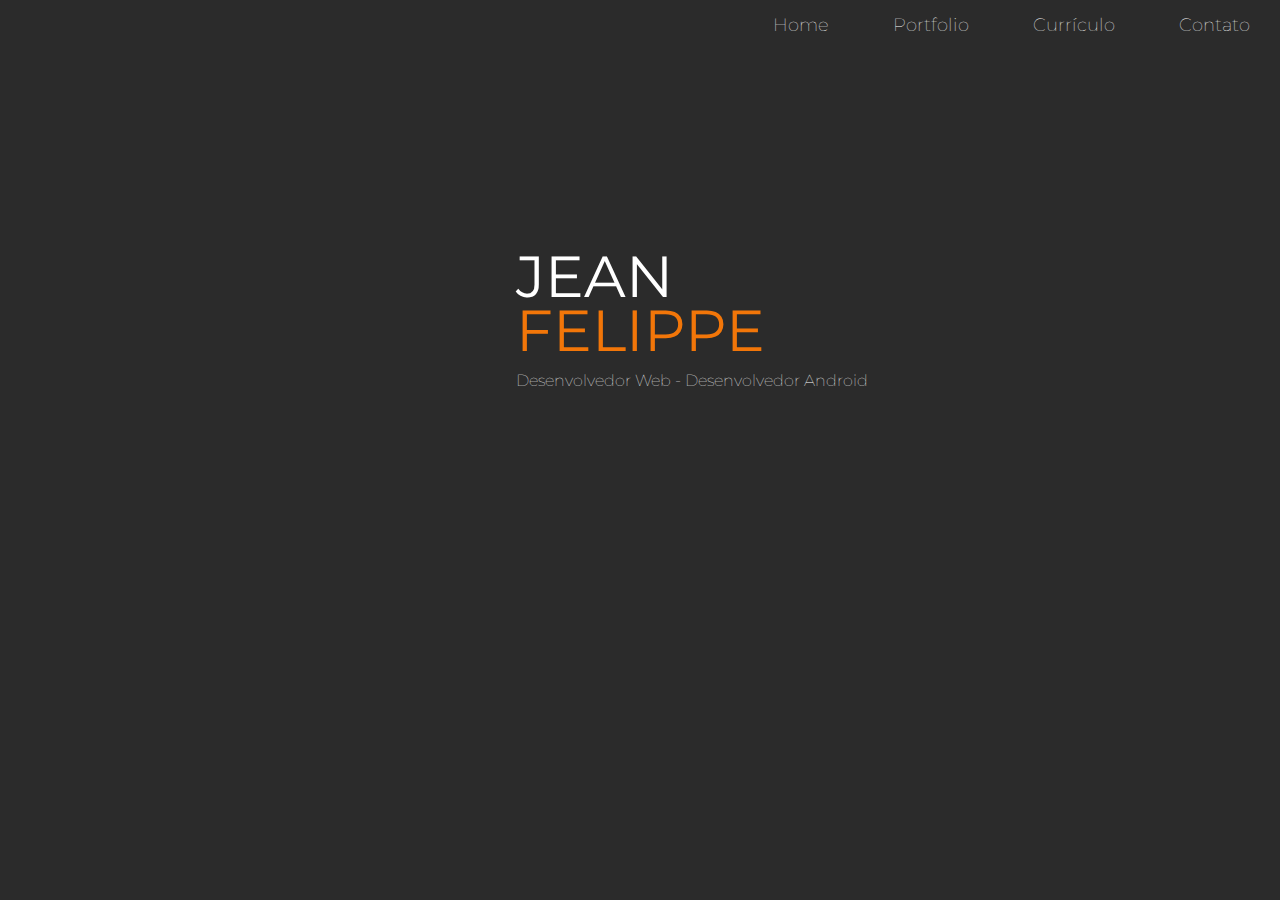
<file: index.html>
<!DOCTYPE html>

<html>

	<head>
		<title>Jean Felippe Barbosa da Silva - Portfolio Online</title>

		<meta charset="utf-8">
		<link rel="stylesheet" href="css/styles.css">
		<link href="https://fonts.googleapis.com/css?family=Montserrat:100,400" rel="stylesheet">
		<script type="text/javascript" src="js/scripts.js"></script>
		<meta name="viewport" content="width=device-width, inital-scale=1.0">


	</head>


	<body>

			<div id="navigation" class="navigation">
				<ul>
					<li><a href="index.html">Home</a></li>
					<li><a href="portfolio.html">Portfolio</a></li>
					<li><a href="curriculo.html">Currículo</a></li>
					<li><a href="contato.html">Contato</a></li>
					<li id="threeline-icon" class="threeline-icon" onclick="openNav()">&#9776;</li>
				</ul>
			</div>

			
			<div class="capa">
				

				
				<div class="profile-pic">
					
				</div>
				
					
						<div class="profile-title">
							<header>
								<h1>Jean <span>Felippe </span></h1>
								<h2>Desenvolvedor Web - Desenvolvedor Android</h2>
							</header>
						</div>
				



			</div>


		

	</body>

</html>
</file>
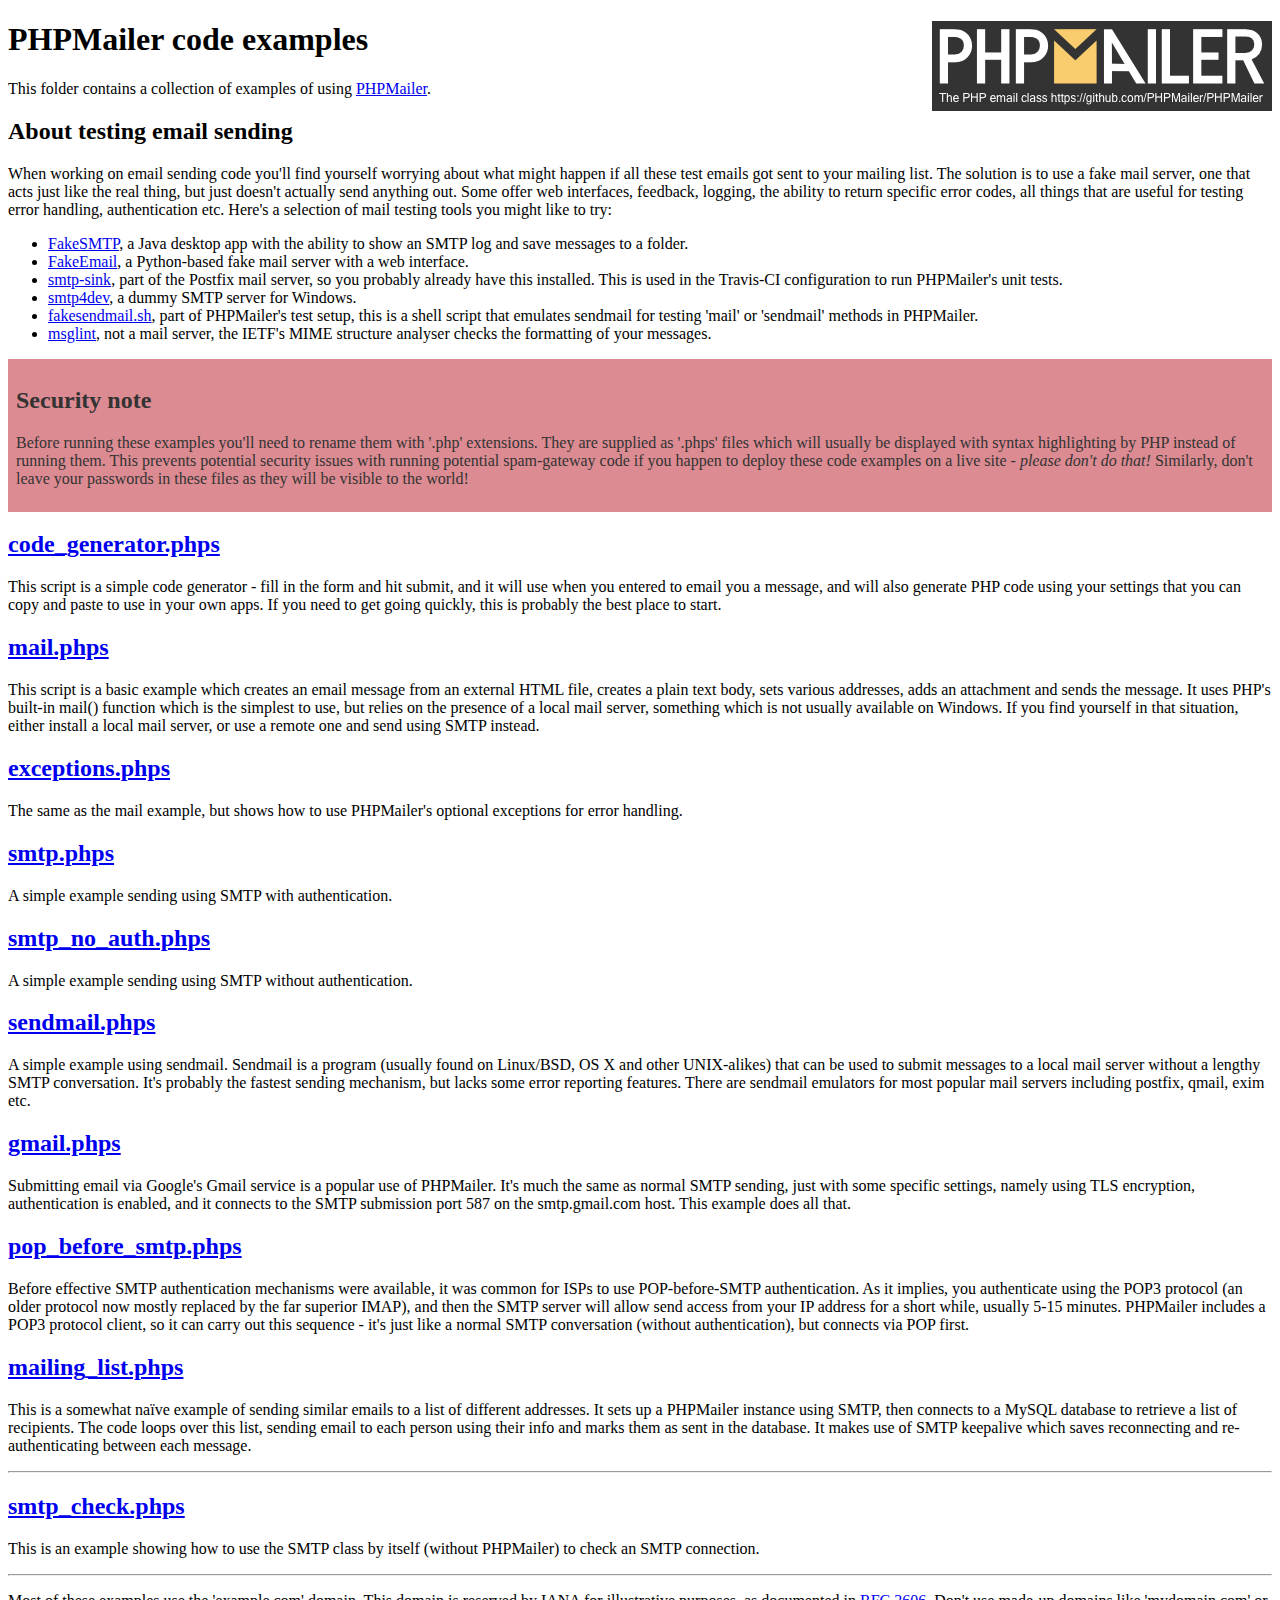
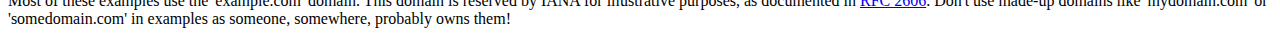
<file: PHPMailer/examples/index.html>
<!DOCTYPE html>
<html>
<head>
	<meta charset="UTF-8">
	<title>PHPMailer Examples</title>
</head>
<body>
<h1>PHPMailer code examples<a href="https://github.com/PHPMailer/PHPMailer"><img src="images/phpmailer.png" style="float:right; border:0;" alt="PHPMailer logo"></a></h1>
<p>This folder contains a collection of examples of using <a href="https://github.com/PHPMailer/PHPMailer">PHPMailer</a>.</p>
<h2>About testing email sending</h2>
<p>When working on email sending code you'll find yourself worrying about what might happen if all these test emails got sent to your mailing list. The solution is to use a fake mail server, one that acts just like the real thing, but just doesn't actually send anything out. Some offer web interfaces, feedback, logging, the ability to return specific error codes, all things that are useful for testing error handling, authentication etc. Here's a selection of mail testing tools you might like to try:</p>
<ul>
  <li><a href="https://github.com/Nilhcem/FakeSMTP">FakeSMTP</a>, a Java desktop app with the ability to show an SMTP log and save messages to a folder. </li>
  <li><a href="https://github.com/isotoma/FakeEmail">FakeEmail</a>, a Python-based fake mail server with a web interface.</li>
  <li><a href="http://www.postfix.org/smtp-sink.1.html">smtp-sink</a>, part of the Postfix mail server, so you probably already have this installed. This is used in the Travis-CI configuration to run PHPMailer's unit tests.</li>
  <li><a href="http://smtp4dev.codeplex.com">smtp4dev</a>, a dummy SMTP server for Windows.</li>
  <li><a href="https://github.com/PHPMailer/PHPMailer/blob/master/test/fakesendmail.sh">fakesendmail.sh</a>, part of PHPMailer's test setup, this is a shell script that emulates sendmail for testing 'mail' or 'sendmail' methods in PHPMailer.</li>
  <li><a href="http://tools.ietf.org/tools/msglint/">msglint</a>, not a mail server, the IETF's MIME structure analyser checks the formatting of your messages.</li>
</ul>
<div style="padding: 8px; color: #333333; background-color: #dc8b92">
<h2>Security note</h2>
<p>Before running these examples you'll need to rename them with '.php' extensions. They are supplied as '.phps' files which will usually be displayed with syntax highlighting by PHP instead of running them. This prevents potential security issues with running potential spam-gateway code if you happen to deploy these code examples on a live site - <em>please don't do that!</em> Similarly, don't leave your passwords in these files as they will be visible to the world!</p>
</div>
<h2><a href="code_generator.phps">code_generator.phps</a></h2>
<p>This script is a simple code generator - fill in the form and hit submit, and it will use when you entered to email you a message, and will also generate PHP code using your settings that you can copy and paste to use in your own apps. If you need to get going quickly, this is probably the best place to start.</p>
<h2><a href="mail.phps">mail.phps</a></h2>
<p>This script is a basic example which creates an email message from an external HTML file, creates a plain text body, sets various addresses, adds an attachment and sends the message. It uses PHP's built-in mail() function which is the simplest to use, but relies on the presence of a local mail server, something which is not usually available on Windows. If you find yourself in that situation, either install a local mail server, or use a remote one and send using SMTP instead.</p>
<h2><a href="exceptions.phps">exceptions.phps</a></h2>
<p>The same as the mail example, but shows how to use PHPMailer's optional exceptions for error handling.</p>
<h2><a href="smtp.phps">smtp.phps</a></h2>
<p>A simple example sending using SMTP with authentication.</p>
<h2><a href="smtp_no_auth.phps">smtp_no_auth.phps</a></h2>
<p>A simple example sending using SMTP without authentication.</p>
<h2><a href="sendmail.phps">sendmail.phps</a></h2>
<p>A simple example using sendmail. Sendmail is a program (usually found on Linux/BSD, OS X and other UNIX-alikes) that can be used to submit messages to a local mail server without a lengthy SMTP conversation. It's probably the fastest sending mechanism, but lacks some error reporting features. There are sendmail emulators for most popular mail servers including postfix, qmail, exim etc.</p>
<h2><a href="gmail.phps">gmail.phps</a></h2>
<p>Submitting email via Google's Gmail service is a popular use of PHPMailer. It's much the same as normal SMTP sending, just with some specific settings, namely using TLS encryption, authentication is enabled, and it connects to the SMTP submission port 587 on the smtp.gmail.com host. This example does all that.</p>
<h2><a href="pop_before_smtp.phps">pop_before_smtp.phps</a></h2>
<p>Before effective SMTP authentication mechanisms were available, it was common for ISPs to use POP-before-SMTP authentication. As it implies, you authenticate using the POP3 protocol (an older protocol now mostly replaced by the far superior IMAP), and then the SMTP server will allow send access from your IP address for a short while, usually 5-15 minutes. PHPMailer includes a POP3 protocol client, so it can carry out this sequence - it's just like a normal SMTP conversation (without authentication), but connects via POP first.</p>
<h2><a href="mailing_list.phps">mailing_list.phps</a></h2>
<p>This is a somewhat naïve example of sending similar emails to a list of different addresses. It sets up a PHPMailer instance using SMTP, then connects to a MySQL database to retrieve a list of recipients. The code loops over this list, sending email to each person using their info and marks them as sent in the database. It makes use of SMTP keepalive which saves reconnecting and re-authenticating between each message.</p>
<hr>
<h2><a href="smtp_check.phps">smtp_check.phps</a></h2>
<p>This is an example showing how to use the SMTP class by itself (without PHPMailer) to check an SMTP connection.</p>
<hr>
<p>Most of these examples use the 'example.com' domain. This domain is reserved by IANA for illustrative purposes, as documented in <a href="http://tools.ietf.org/html/rfc2606">RFC 2606</a>. Don't use made-up domains like 'mydomain.com' or 'somedomain.com' in examples as someone, somewhere, probably owns them!</p>
</body>
</html>
</file>
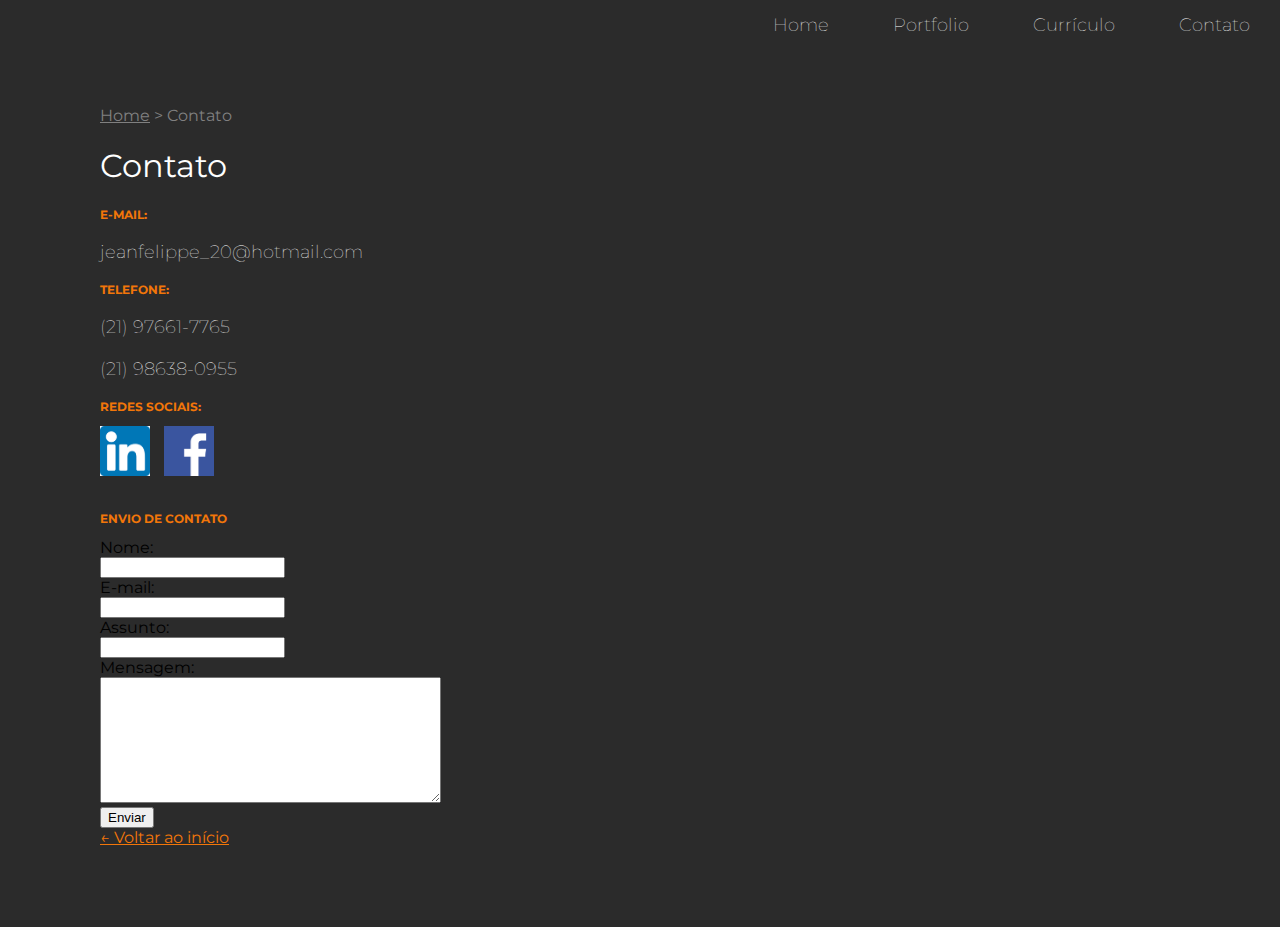
<file: contato.html>
<!DOCTYPE html>

<html>

	<head>
		<title>Contato - Jean Felippe Barbosa da Silva</title>

		<meta charset="utf-8">
		<link rel="stylesheet" href="css/styles.css">
		<link href="https://fonts.googleapis.com/css?family=Montserrat:100,400" rel="stylesheet">
		<script type="text/javascript" src="js/scripts.js"></script>
		<meta name="viewport" content="width=device-width, inital-scale=1.0">

	</head>


	<body>

			<div id="navigation" class="navigation">
				<ul>
					<li><a href="index.html">Home</a></li>
					<li><a href="portfolio.html">Portfolio</a></li>
					<li><a href="curriculo.html">Currículo</a></li>
					<li><a href="contato.html">Contato</a></li>
					<li id="threeline-icon" class="threeline-icon" onclick="openNav()">&#9776;</li>
				</ul>
			</div>

			<div class="main">
				
				
				<ul class="caminho">
					<li><a href="index.html">Home</a></li>
					<li>></li>
					<li>Contato</li>
				</ul>

				<h1>Contato</h1>
			

				<h3>E-mail:</h3>
				<p>jeanfelippe_20@hotmail.com</p>

				<h3>Telefone:</h3>
				<p>(21) 97661-7765</p>
				<p>(21) 98638-0955</p>

				<h3>Redes Sociais:</h3>
				<a href="https://www.linkedin.com/in/jean-felippe-26063110b/" target="_blank"><img class="social-img" src="img/linkedin.png" alt="linkedin"></a>
				<a href="https://www.facebook.com/jean.feijan" target="_blank"><img class="social-img" src="img/facebook.png" alt="facebook"></a>
				
				<br><br>

				<h3>Envio de Contato</h3>
        
        <form action="enviar.php" method="post">
            
            Nome:<br>
            <input type="text" name="nome"><br>
            
            E-mail:<br>
            <input type="text" name="email"><br>
            
            Assunto:<br>
            <input type="text" name="assunto"><br>
            
            Mensagem:<br>
            <textarea name="mensagem" cols="40" rows="8"></textarea><br>
            
            <input type="submit" value="Enviar">
            
        </form>



				<a class="back-link" href="index.html">&larr; Voltar ao início<a>

			</div>	

			

	</body>

</html>
</file>
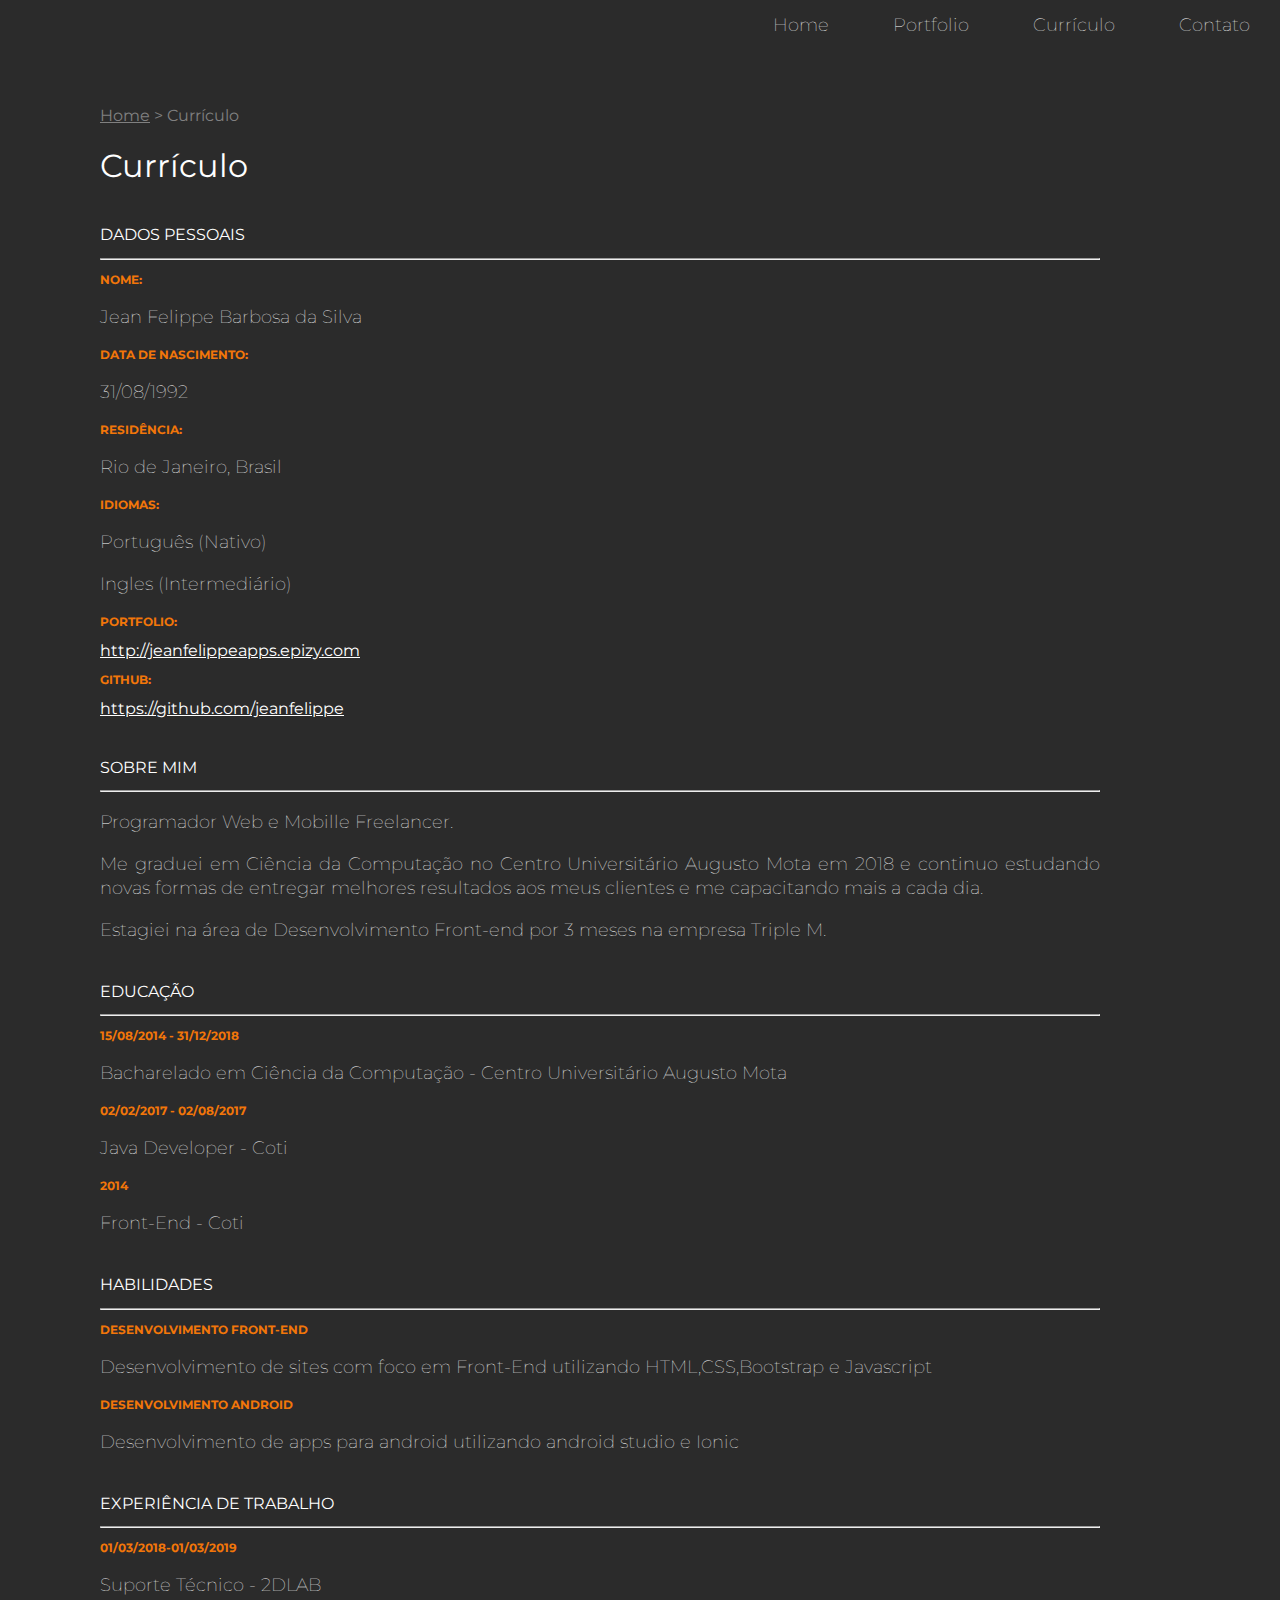
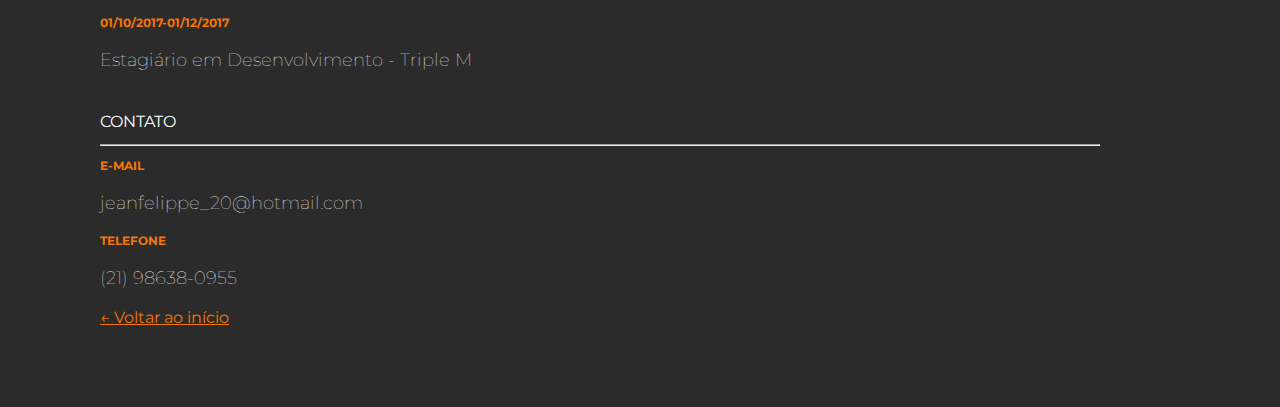
<file: curriculo.html>
<!DOCTYPE html>

<html>

	<head>
		<title>Currículo - Jean</title>

		<meta charset="utf-8">
		<link rel="stylesheet" href="css/styles.css">
		<link href="https://fonts.googleapis.com/css?family=Montserrat:100,400" rel="stylesheet">
		<script type="text/javascript" src="js/scripts.js"></script>
		<meta name="viewport" content="width=device-width, inital-scale=1.0">

	</head>


	<body>

			<div id="navigation" class="navigation">
				<ul>
					<li><a href="index.html">Home</a></li>
					<li><a href="portfolio.html">Portfolio</a></li>
					<li><a href="curriculo.html">Currículo</a></li>
					<li><a href="contato.html">Contato</a></li>
					<li id="threeline-icon" class="threeline-icon" onclick="openNav()">&#9776;</li>
				</ul>
			</div>
			
			<div class="main">
								
				<ul class="caminho">
					<li><a href="index.html">Home</a></li>
					<li>></li>
					<li>Currículo</li>
				</ul>

				<h1>Currículo</h1>

					
					<h2>Dados Pessoais</h2>
					<hr>

						<!--<img class="cv-pic" src="img/ivan-profile.jpg" alt="Foto de Ivan Gomes">-->
						<h3>Nome:</h3>

							<p>Jean Felippe Barbosa da Silva</p>

						<h3>Data de Nascimento:</h3>

							<p>31/08/1992</p>

						<h3>Residência:</h3>

							<p>Rio de Janeiro, Brasil</p>

						<h3 style="clear: left">Idiomas:</h3>

							<p>Português (Nativo)</p>
							<p>Ingles (Intermediário)</p>

						<h3 style="clear: left">Portfolio:</h3>
						
							<a href="http://jeanfelippeapps.epizy.com/" class="navigation">http://jeanfelippeapps.epizy.com</a>
						
						<h3 style="clear: left">GitHub:</h3>	
							<a href="https://github.com/jeanfelippe" class="navigation">https://github.com/jeanfelippe</a>
							
					
					<h2>Sobre Mim</h2>
					<hr>

							<p>	Programador Web e Mobille Freelancer.</p>
							<p>Me graduei em Ciência da Computação no Centro Universitário Augusto Mota em 2018 e continuo estudando novas formas de entregar
								melhores resultados aos meus clientes e me capacitando mais a cada dia.</p>
							
							<p>Estagiei na área de Desenvolvimento Front-end por 3 meses na empresa Triple M.</p>
								
					<h2>Educação</h2>
					<hr>

						<h3>15/08/2014 - 31/12/2018</h3>

							<p>Bacharelado em Ciência da Computação - Centro Universitário Augusto Mota</p>

						<h3>02/02/2017 - 02/08/2017 </h3>

							<p>Java Developer - Coti</p>

						<h3>2014</h3>

							<p>Front-End - Coti</p>

					
					<h2>Habilidades</h2>
					<hr>

						<h3>Desenvolvimento Front-End</h3>

							<p>Desenvolvimento de sites com foco em Front-End utilizando HTML,CSS,Bootstrap e Javascript </p>

						<h3>Desenvolvimento Android</h3>

							<p>Desenvolvimento de  apps para android utilizando android studio e Ionic</p>

						
						
					
					<h2>Experiência de Trabalho</h2>
					<hr>


						<h3>01/03/2018-01/03/2019</h3>

						<p>Suporte Técnico - 2DLAB </p>


						<h3>01/10/2017-01/12/2017</h3>

							<p>Estagiário em Desenvolvimento - Triple M</p>

						
						


					<h2>Contato</h2>
					<hr>
					
						<h3>E-mail</h3>
							<p>jeanfelippe_20@hotmail.com</p>
						<h3>Telefone</h3>	
							<p>(21) 98638-0955</p>


				<a class="back-link" href="index.html">&larr; Voltar ao início</a>


			</div>

				

	</body>

</html>
</file>
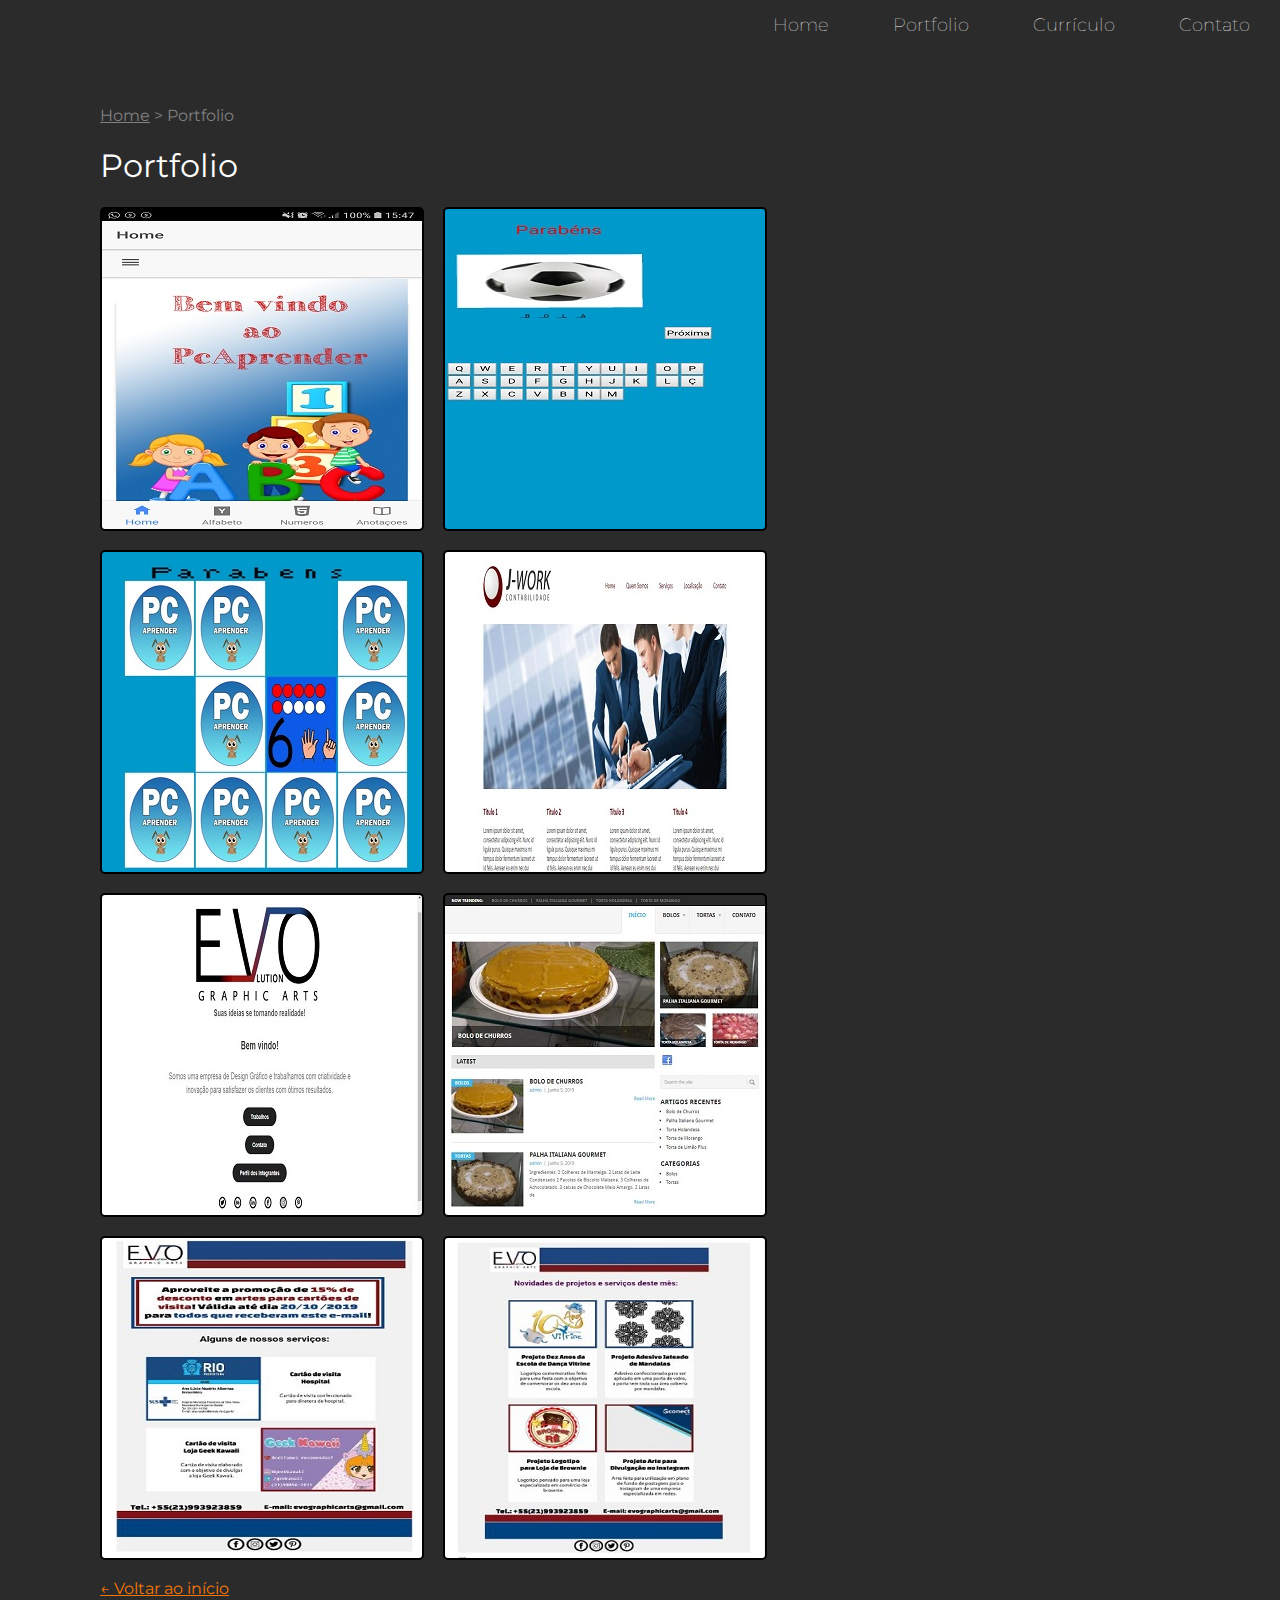
<file: portfolio.html>
<!DOCTYPE html>

<html>

	<head>
		<title>Portfolio - Jean Felippe</title>

		<meta charset="utf-8">
		<link rel="stylesheet" href="css/styles.css">
		<link href="https://fonts.googleapis.com/css?family=Montserrat:100,400" rel="stylesheet">
		<script type="text/javascript" src="js/scripts.js"></script>
		<meta name="viewport" content="width=device-width, inital-scale=1.0">


	</head>


	<body>

			<div id="navigation" class="navigation">
				<ul>
					<li><a href="index.html">Home</a></li>
					<li><a href="portfolio.html">Portfolio</a></li>
					<li><a href="curriculo.html">Currículo</a></li>
					<li><a href="contato.html">Contato</a></li>
					<li id="threeline-icon" class="threeline-icon" onclick="openNav()">&#9776;</li>
				</ul>
			</div>


						
			<div class="main">
				
				
				<ul class="caminho">
					<li><a href="index.html">Home</a></li>
					<li>></li>
					<li>Portfolio</li>
				</ul>

				<h1>Portfolio</h1>

					
					
							<!-- miniatura do projeto 1 exibido no portfolio -->
								<div style="background-image: url('img/trabalhos/Introcelltela.jpg')" class="miniatura">
								<a href="portfolio/pcaprenderapp.html">
								<div class="blackbox">
									<div class="blackbox-text">
										<h1>Aplicativo Pc Aprender</h1>
								
									</div>
								</div>
								</a>
							</div>
							<!-- fim da miniatura do projeto 1 exibido no portfolio--> 
							
							
							<div style="background-image: url('img/trabalhos/JogoAdivinheCellTela.jpg')" class="miniatura">
								<a href="portfolio/AdivinheGame.html">
								<div class="blackbox">
									<div class="blackbox-text">
										<h1>Jogo Adivinhe(Mobille)</h1>
								
									</div>
								</div>
								</a>
							</div>

							<div style="background-image: url('img/trabalhos/JogoMemoriaCellTela.jpg')" class="miniatura">
								<a href="portfolio/MemoryGame.html">
								<div class="blackbox">
									<div class="blackbox-text">
										<h1>Memory Game(Mobille)</h1>
									</div>
								</div>
								</a>
							</div>

							<div style="background-image: url('img/trabalhos/PortfolioContabilidade/PortEmpresadeContabilidadeicon.jpg')" class="miniatura">
								<a href="portfolio/site-jwork.html">
								<div class="blackbox">
									<div class="blackbox-text">
										<h1>Site J-Work</h1>
									</div>
								</div>
								</a>
							</div>


							<div style="background-image: url('img/trabalhos/PortfolioEvolution/homeevo.png')" class="miniatura">
								<a href="portfolio/portfolioevolution.html">
								<div class="blackbox">
									<div class="blackbox-text">
										<h1>Portfolio Evolution Graphic Arts</h1>
									</div>
								</div>
								</a>
							</div>
					
							<div style="background-image: url('img/trabalhos/DoceFacilAqui/doceHomePage.png')" class="miniatura">
								<a href="portfolio/docefacilaqui.html">
								<div class="blackbox">
									<div class="blackbox-text">
										<h1>Doce Facil Aqui</h1>
									</div>
								</div>
								</a>
							</div>

							<div style="background-image: url('img/trabalhos/Email Marketing Evo Promoção/promocaoicon.jpg')" class="miniatura">
								<a href="portfolio/evomailpromocao.html">
								<div class="blackbox">
									<div class="blackbox-text">
										<h1>Email Marketing Evo Promoções</h1>
									</div>
								</div>
								</a>
							</div>

							<div style="background-image: url('img/trabalhos/Email Marketing Evo Novidades/Novidadeicon.jpg')" class="miniatura">
								<a href="portfolio/evomailnovidades.html">
								<div class="blackbox">
									<div class="blackbox-text">
										<h1>Email Marketing Evo Novidades</h1>
									</div>
								</div>
								</a>
							</div>
					
					
				

					

				<br>
				<a class="back-link" href="index.html">&larr; Voltar ao início<a>

			</div>	

			

	</body>

</html>
</file>
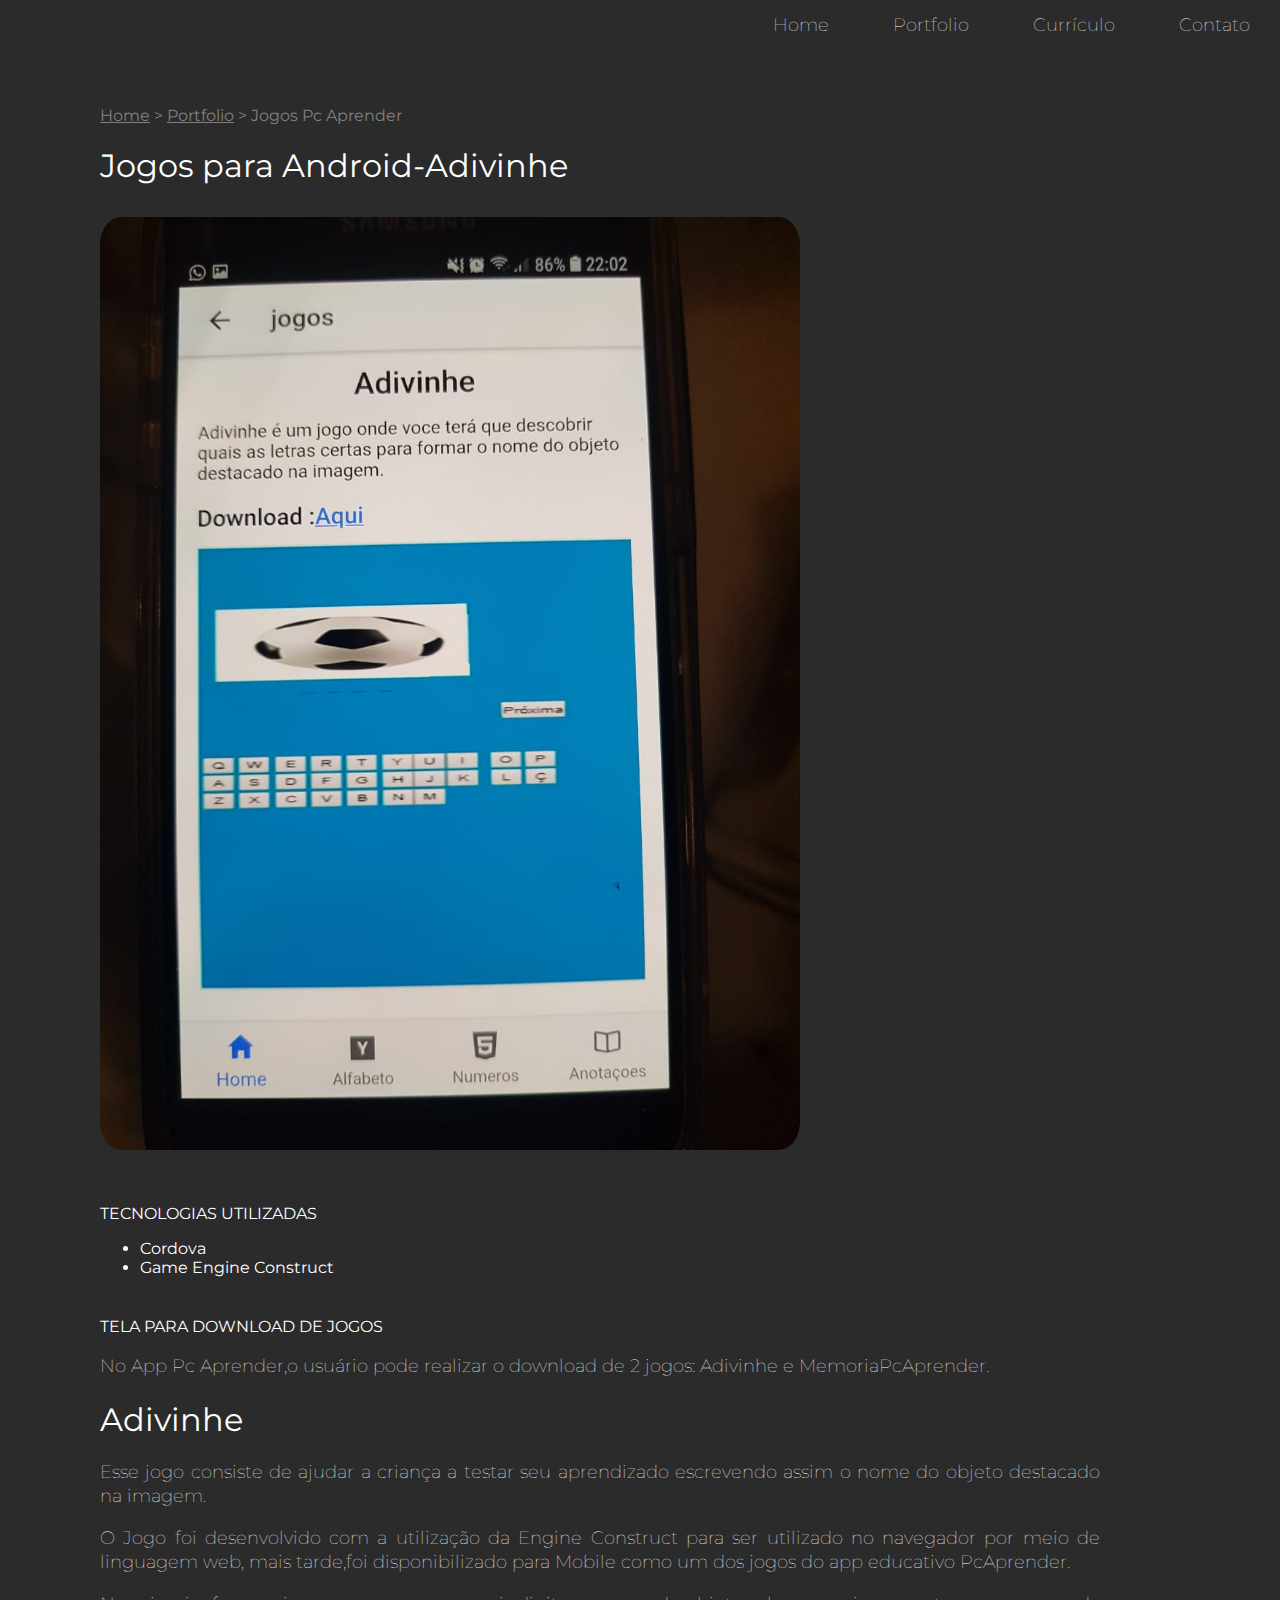
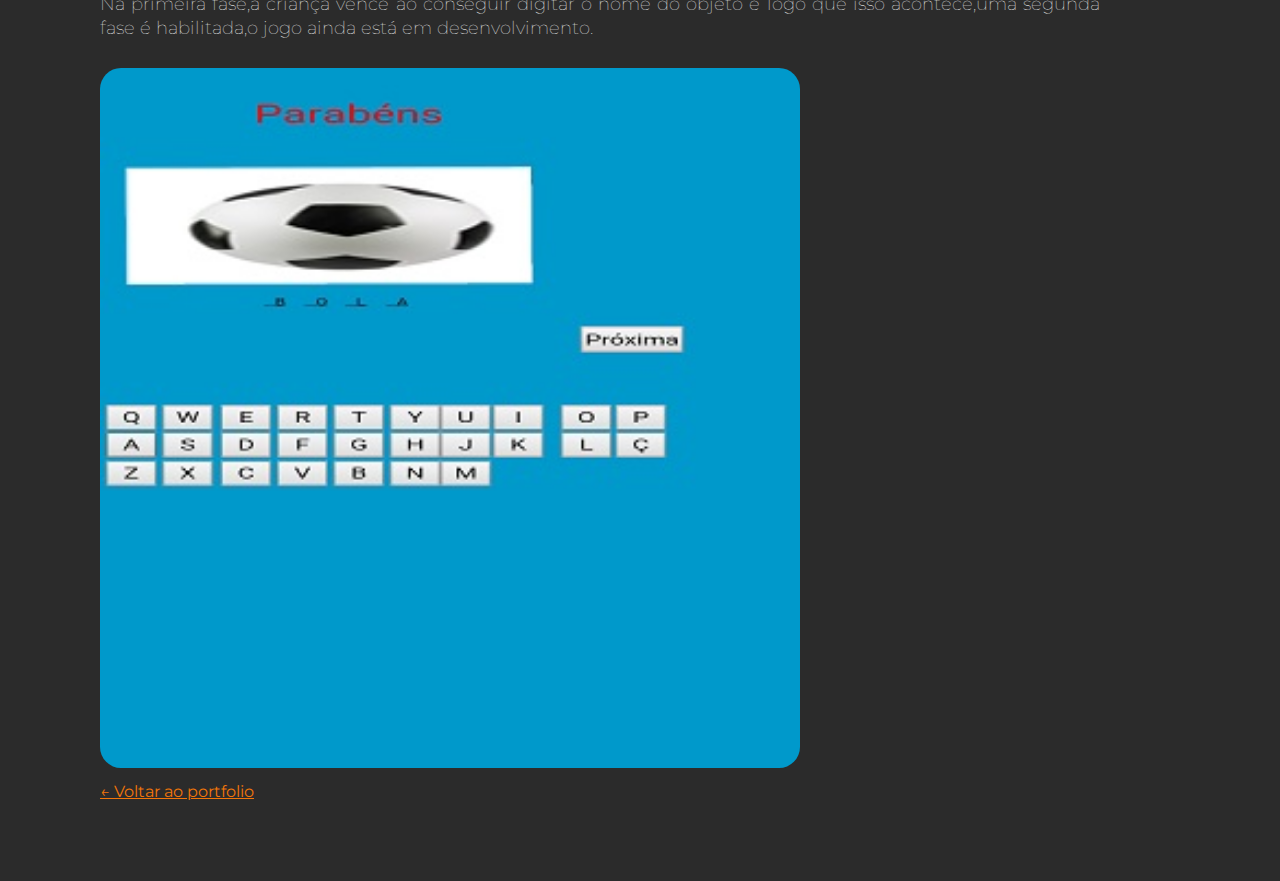
<file: portfolio/AdivinheGame.html>
<!DOCTYPE html>

<html>

	<head>
		<title>Jogo de Adivinhar</title>

		<meta charset="utf-8">
		<link rel="stylesheet" href="../css/styles.css">
		<link href="https://fonts.googleapis.com/css?family=Montserrat:100,400" rel="stylesheet">
		<script type="text/javascript" src="../js/scripts.js"></script>
		<meta name="viewport" content="width=device-width, inital-scale=1.0">


	</head>


	<body>

			<div id="navigation" class="navigation">
				<ul>
					<li><a href="../index.html">Home</a></li>
					<li><a href="../portfolio.html">Portfolio</a></li>
					<li><a href="../curriculo.html">Currículo</a></li>
					<li><a href="../contato.html">Contato</a></li>
					<li id="threeline-icon" class="threeline-icon" onclick="openNav()">&#9776;</li>
				</ul>
			</div>


						
			<div class="main">
				
				
				<ul class="caminho">
					<li><a href="../index.html">Home</a></li>
					<li>></li>
					<li><a href="../portfolio.html">Portfolio</a></li>
					<li>></li>
					<li>Jogos Pc Aprender</li>
				</ul>
				<header>
					<h1>Jogos para Android-Adivinhe</h1>
				</header>

				<img class="foto-trabalhos" src="../img/trabalhos/jogos.jpeg" alt="Jogos para Android">

				<h2>Tecnologias Utilizadas</h2>
				<ul>
					<li class="li">Cordova</li>
					<li class="li">Game Engine Construct</li>
	
				</ul>


				<h2>Tela para Download de Jogos</h2>

				
				<p>No App Pc Aprender,o usuário pode realizar o download de 2 jogos: Adivinhe e MemoriaPcAprender.</p>

				<h1>Adivinhe</h1>

				<p>Esse jogo consiste de ajudar a criança a testar seu aprendizado escrevendo assim o nome do objeto destacado na imagem.</p>
				<p>O Jogo foi desenvolvido com a utilização da Engine Construct para ser utilizado no navegador por meio de linguagem web,
						mais tarde,foi disponibilizado para Mobile como um dos jogos do app educativo PcAprender. 
					</p>
					<p>Na primeira fase,a criança vence ao conseguir digitar o nome do objeto e logo que isso acontece,uma segunda fase é habilitada,o jogo ainda está em desenvolvimento.</p>


				<img class="foto-trabalhos" src="../img/trabalhos/JogoAdivinheCellTela.jpg" alt="Jogo Adivinhe">


				
				
				
				

				<br>
				<a class="back-link" href="../portfolio.html">&larr; Voltar ao portfolio<a>

			</div>	

			

	</body>

</html>
</file>
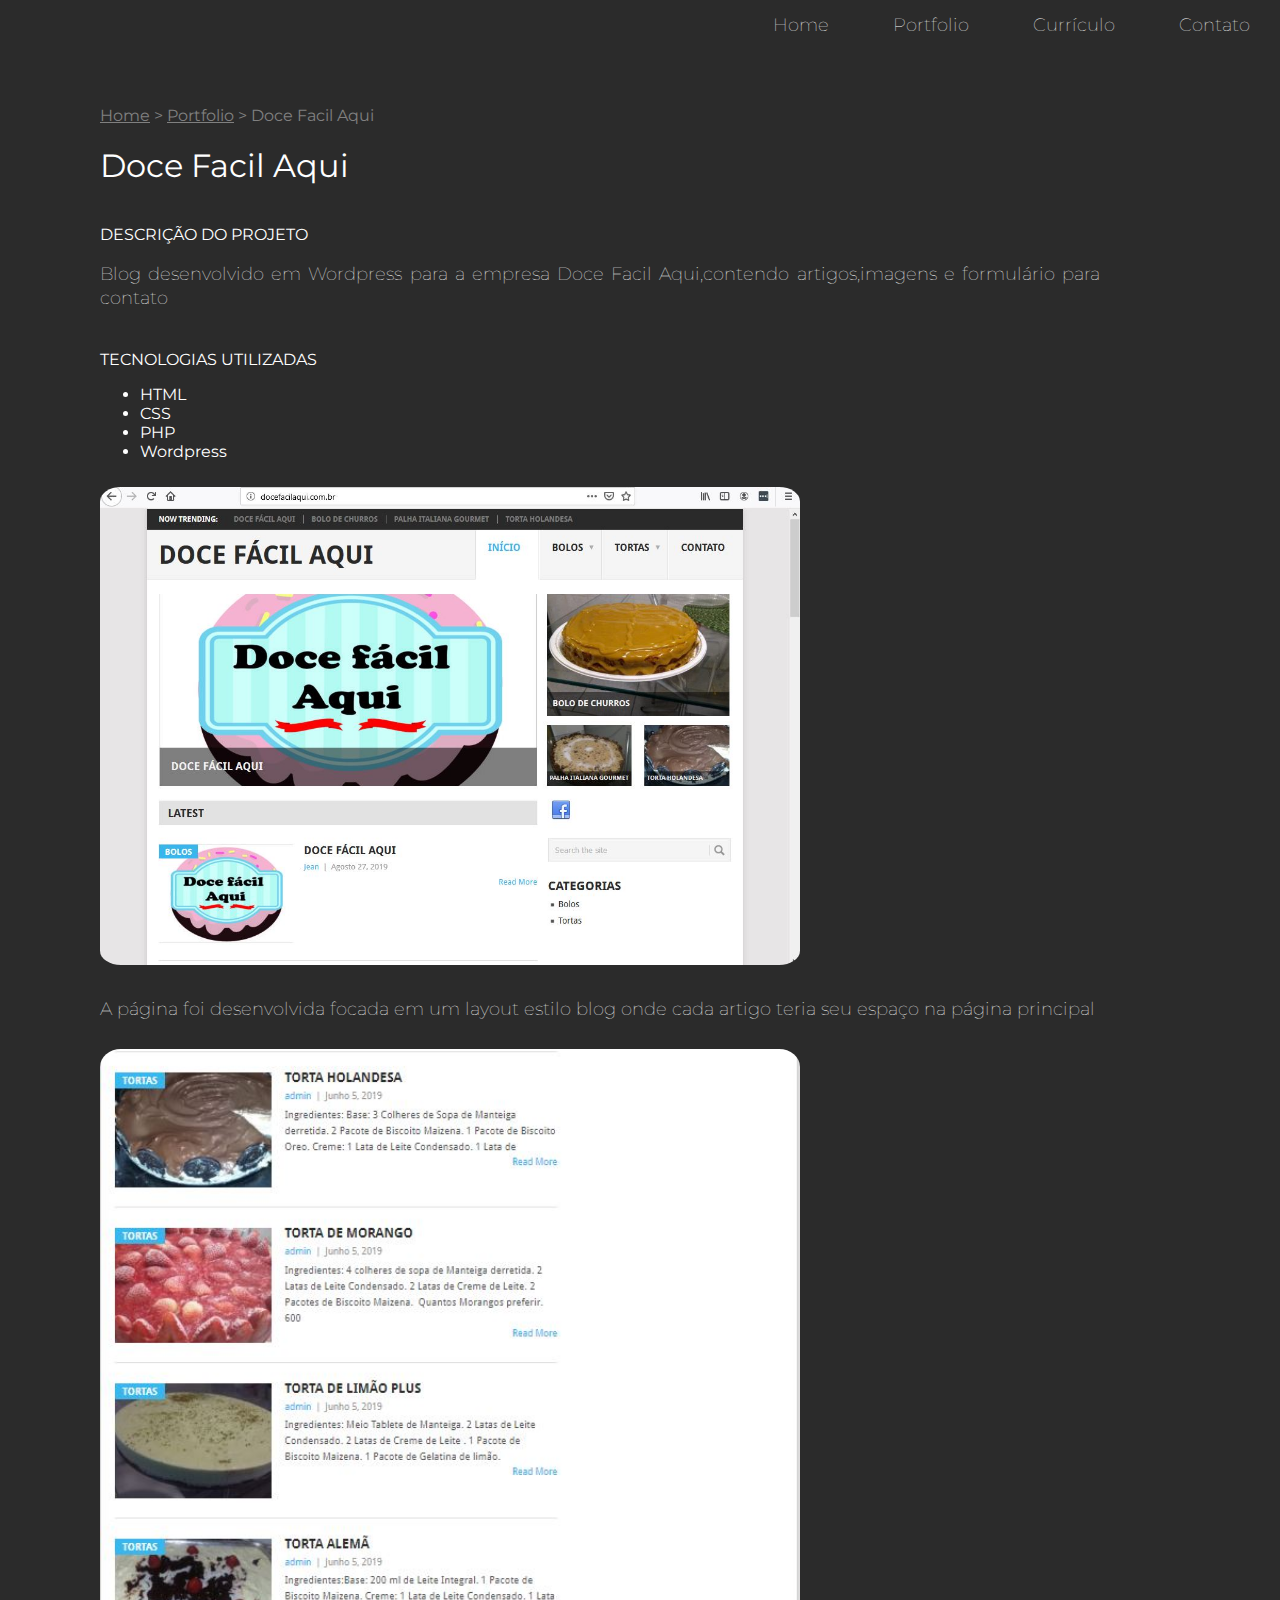
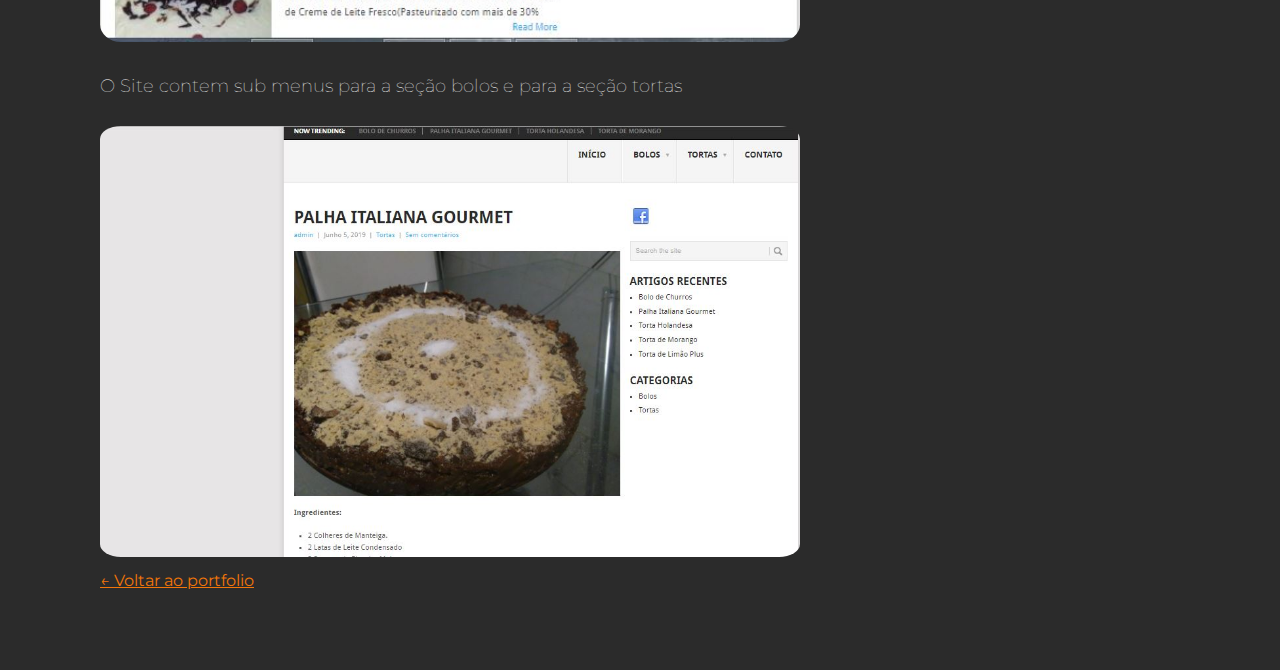
<file: portfolio/docefacilaqui.html>
<!DOCTYPE html>

<html>

	<head>
		<title>Doce Facil Aqui</title>

		<meta charset="utf-8">
		<link rel="stylesheet" href="../css/styles.css">
		<link href="https://fonts.googleapis.com/css?family=Montserrat:100,400" rel="stylesheet">
		<script type="text/javascript" src="../js/scripts.js"></script>
		<meta name="viewport" content="width=device-width, inital-scale=1.0">


	</head>


	<body>

			<div id="navigation" class="navigation">
				<ul>
					<li><a href="../index.html">Home</a></li>
					<li><a href="../portfolio.html">Portfolio</a></li>
					<li><a href="../curriculo.html">Currículo</a></li>
					<li><a href="../contato.html">Contato</a></li>
					<li id="threeline-icon" class="threeline-icon" onclick="openNav()">&#9776;</li>
				</ul>
			</div>


						
			<div class="main">
				
				
				<ul class="caminho">
					<li><a href="../index.html">Home</a></li>
					<li>></li>
					<li><a href="../portfolio.html">Portfolio</a></li>
					<li>></li>
					<li>Doce Facil Aqui</li>
				</ul>

				<h1>Doce Facil Aqui</h1>

				
				<h2>Descrição do projeto</h2>

				<p>Blog desenvolvido em Wordpress para a empresa Doce Facil Aqui,contendo artigos,imagens e formulário para contato</p>
				<h2>Tecnologias Utilizadas</h2>
				<ul>
					<li class="li">HTML</li>
					<li class="li">CSS</li>
					<li class="li">PHP</li>
					<li class="li">Wordpress</li>
	
				</ul>
				<img class="foto-trabalhos" src="../img/trabalhos/DoceFacilAqui/doceHomePage1.JPG"  alt="Página Home Doce Facil Aqui">
				
				<p> A página foi desenvolvida focada em um layout estilo blog onde cada artigo teria seu espaço na página principal</p>
				
				<img class="foto-trabalhos" src="../img/trabalhos/DoceFacilAqui/docearticle.JPG"  alt="Artígos em Doce Facil Aqui">

				<p>O Site contem sub menus para a seção bolos e para a seção tortas</p>

				<img class="foto-trabalhos" src="../img/trabalhos/DoceFacilAqui/PalhaPage.JPG"  alt="Palha Italiana Page">
				
				<br>
				<a class="back-link" href="../portfolio.html">&larr; Voltar ao portfolio<a>

			</div>	

			

	</body>

</html>
</file>
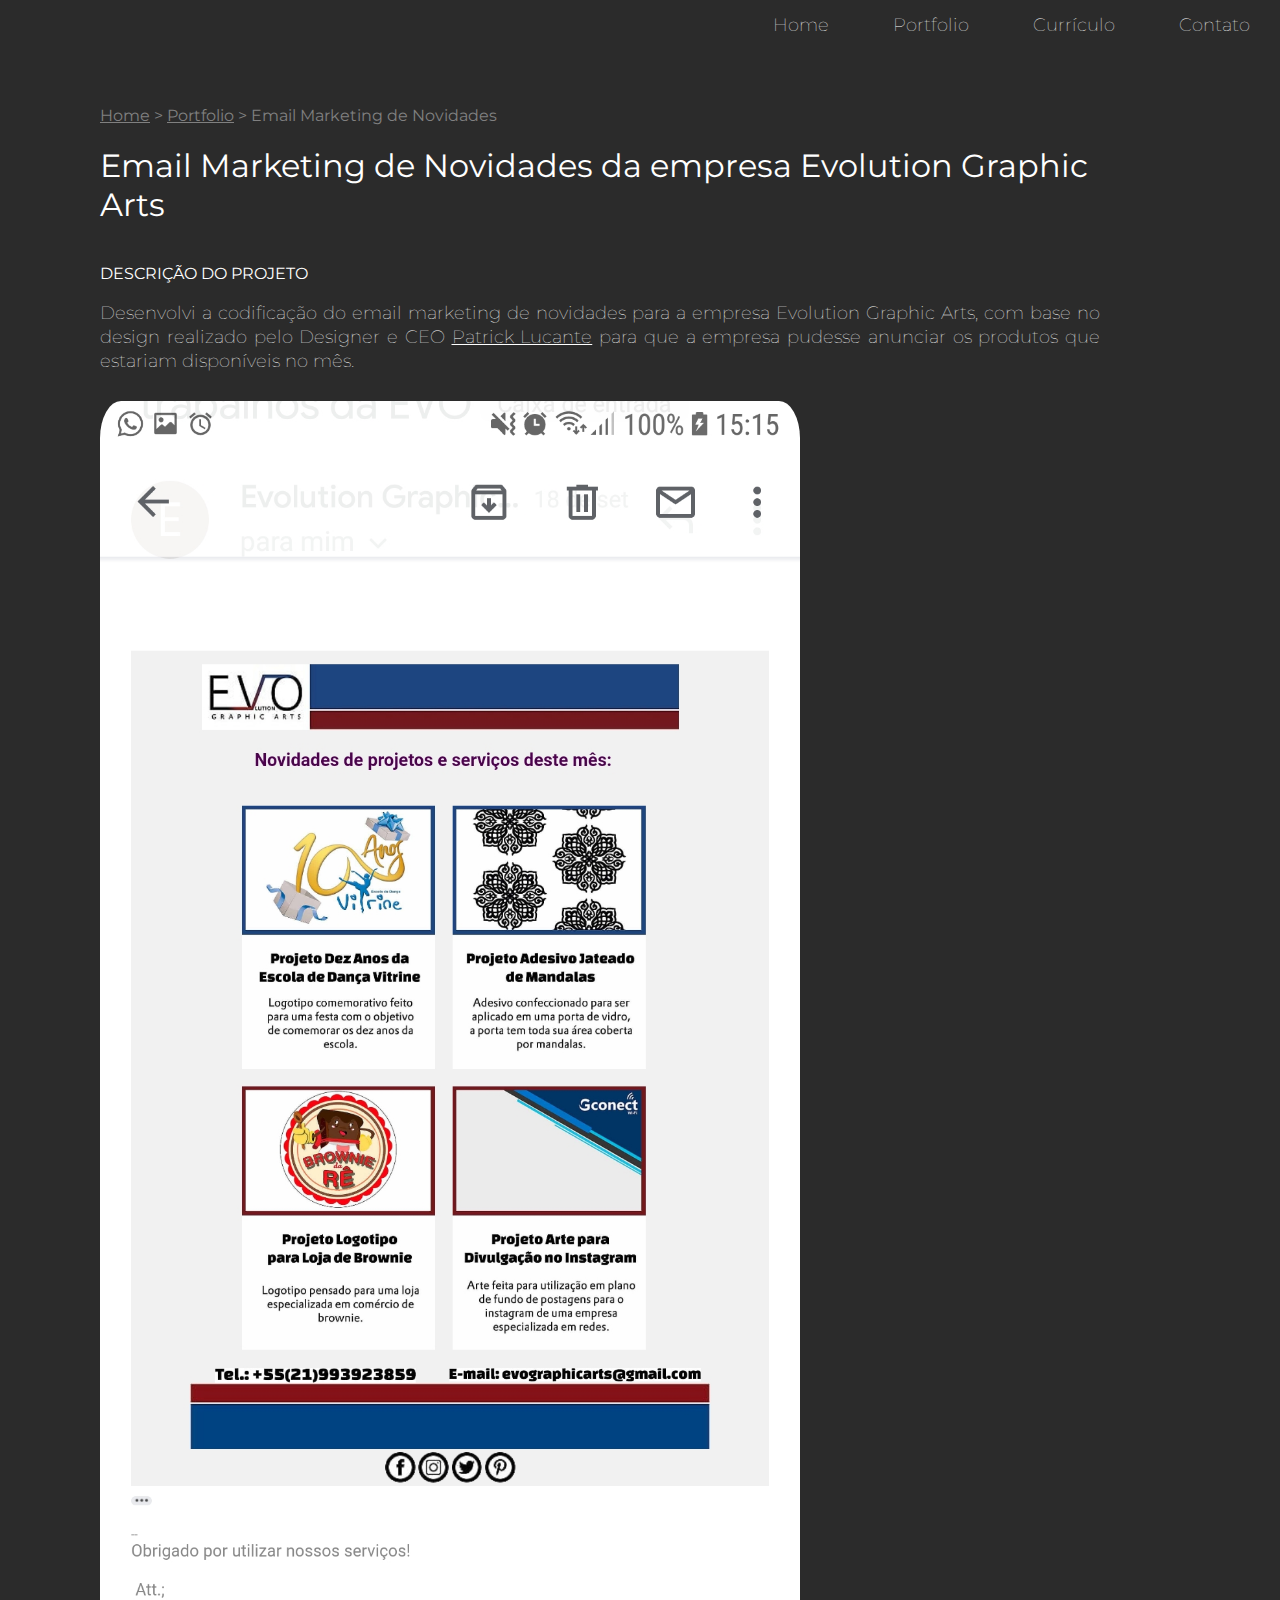
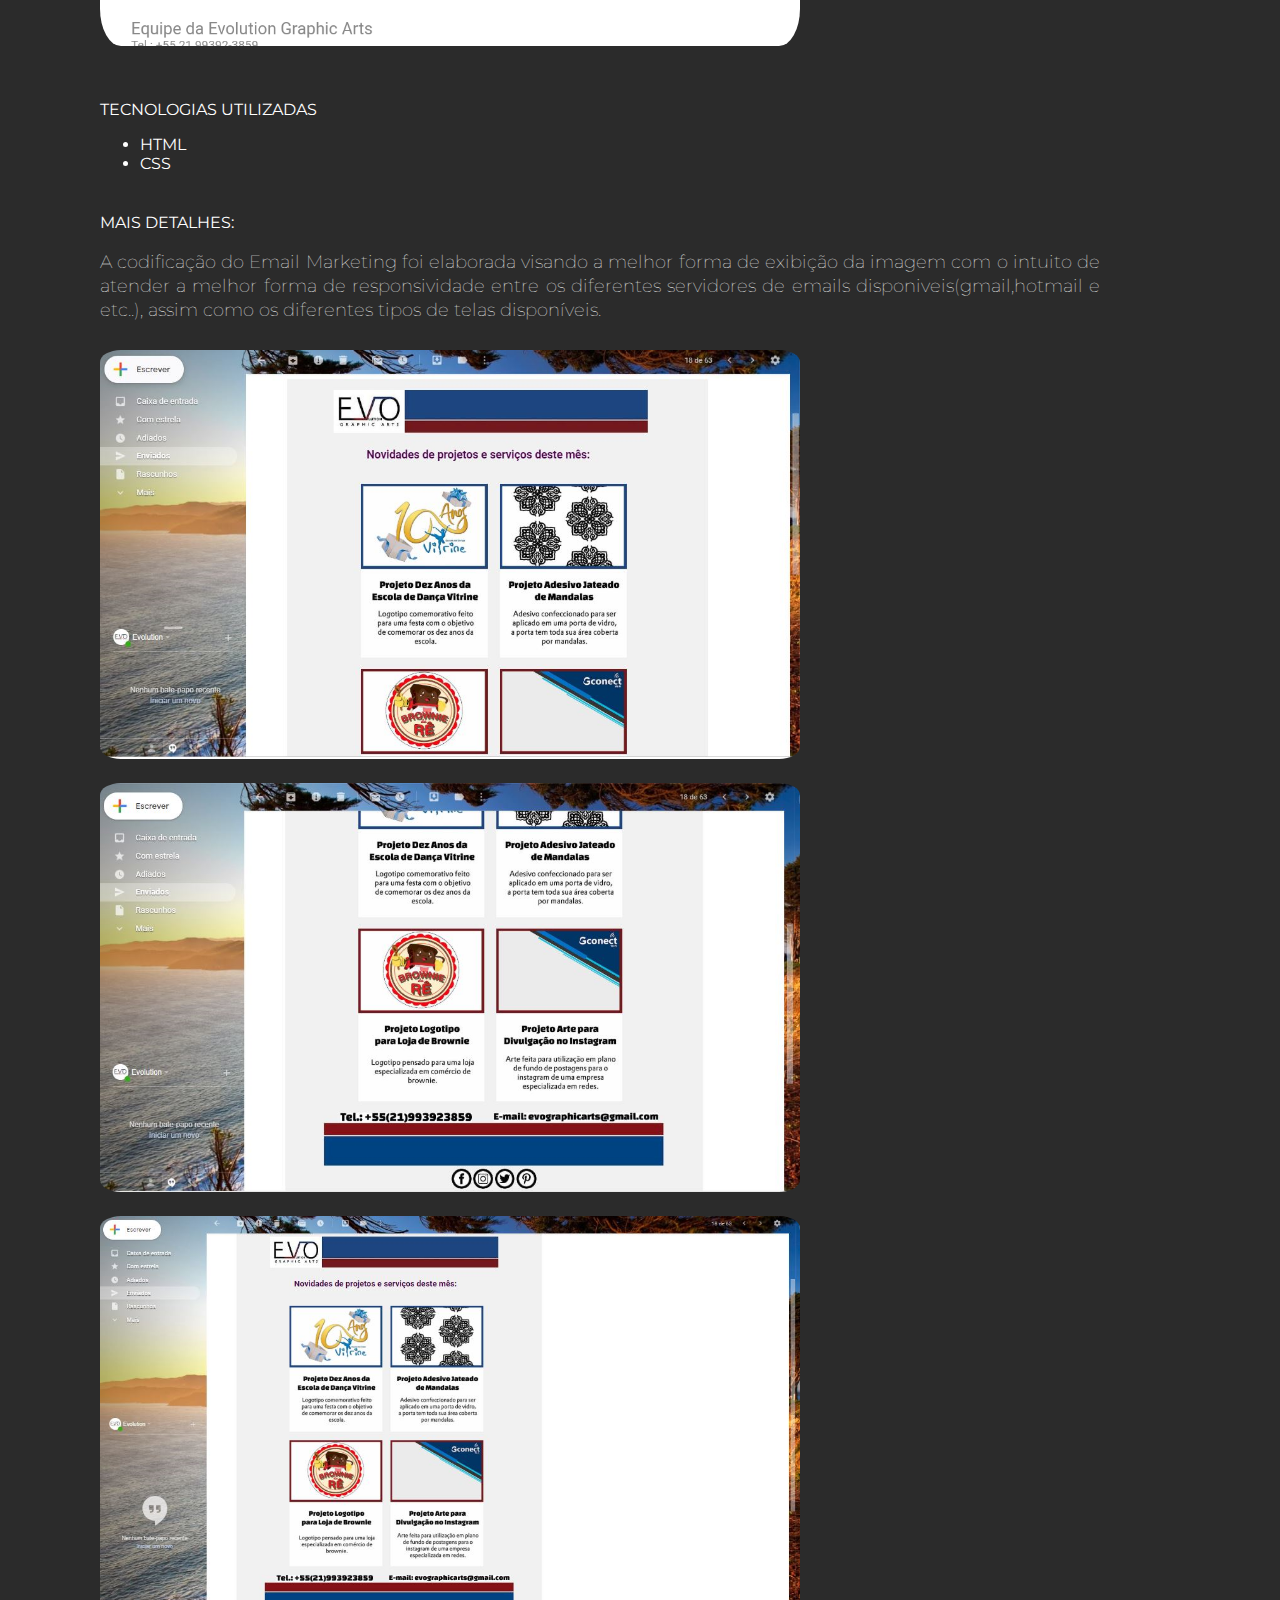
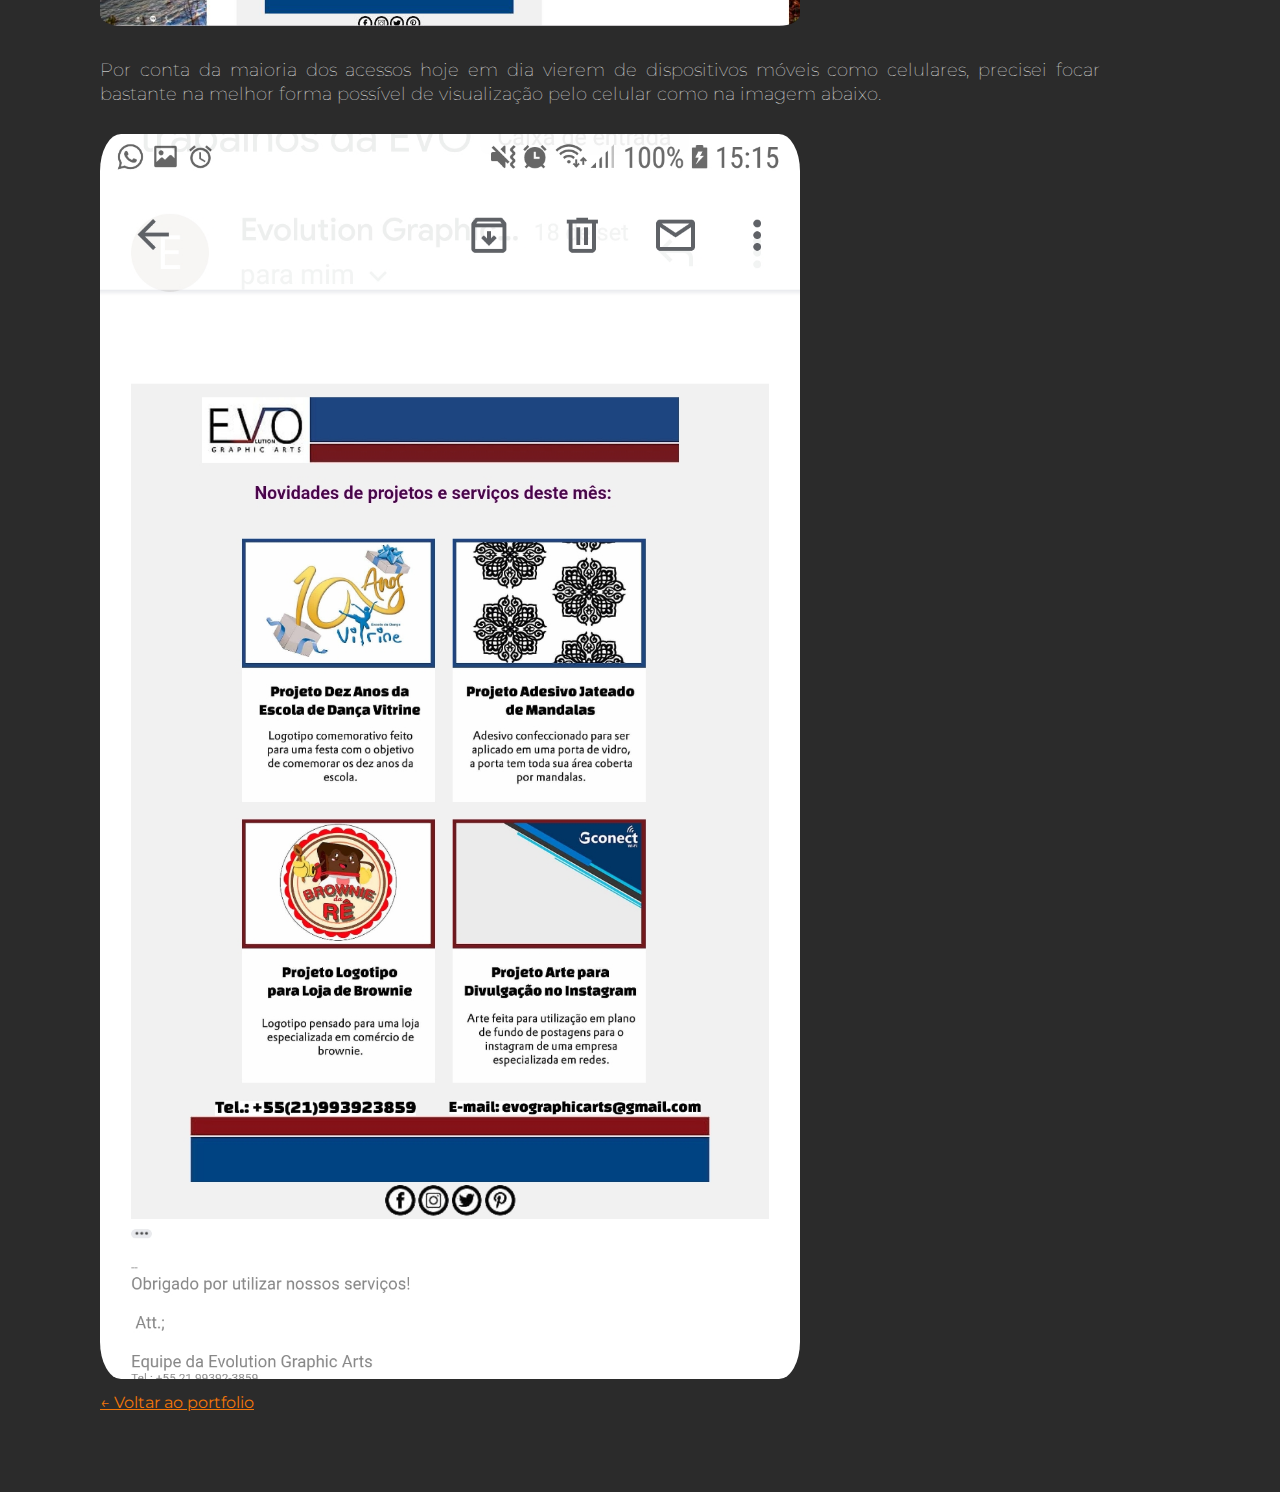
<file: portfolio/evomailnovidades.html>
<!DOCTYPE html>

<html>

	<head>
		<title>Email Marketing Novidades-Evolution Graphic Arts</title>

		<meta charset="utf-8">
		<link rel="stylesheet" href="../css/styles.css">
		<link href="https://fonts.googleapis.com/css?family=Montserrat:100,400" rel="stylesheet">
		<script type="text/javascript" src="../js/scripts.js"></script>
		<meta name="viewport" content="width=device-width, inital-scale=1.0">


	</head>


	<body>

			<div id="navigation" class="navigation">
				<ul>
					<li><a href="../index.html">Home</a></li>
					<li><a href="../portfolio.html">Portfolio</a></li>
					<li><a href="../curriculo.html">Currículo</a></li>
					<li><a href="../contato.html">Contato</a></li>
					<li id="threeline-icon" class="threeline-icon" onclick="openNav()">&#9776;</li>
				</ul>
			</div>


						
			<div class="main">
				
				
				<ul class="caminho">
					<li><a href="../index.html">Home</a></li>
					<li>></li>
					<li><a href="../portfolio.html">Portfolio</a></li>
					<li>></li>
					<li>Email Marketing de Novidades</li>
				</ul>

				<h1>Email Marketing de Novidades da empresa Evolution Graphic Arts</h1>

				

				<h2>Descrição do projeto</h2>

				<p>Desenvolvi a codificação do email marketing de novidades para a empresa Evolution Graphic Arts,
					com base no design realizado pelo Designer e CEO <a href="https://www.behance.net/evolutiongraphicarts" class="navigation">Patrick Lucante</a> para que a empresa pudesse anunciar os 
					produtos que estariam disponíveis no mês.</p>

					<img class="foto-trabalhos"  src="../img/trabalhos/Email Marketing Evo Novidades/Novidademobille.jpg"  alt="Página Work Evolution Graphic Arts">
				

				<h2>Tecnologias Utilizadas</h2>
				<ul>
					<li class="li">HTML</li>
					<li class="li">CSS</li>
					
				</ul>
			
				<h2>Mais Detalhes:</h2>

				<p>A codificação do Email Marketing foi elaborada visando a melhor forma de exibição da imagem
					com o intuito de atender a melhor forma de responsividade entre os diferentes servidores de emails disponiveis(gmail,hotmail e etc..),
					assim como os diferentes tipos de telas disponíveis. 
					</p>
	

				<img class="foto-trabalhos"  src="../img/trabalhos/Email Marketing Evo Novidades/EmailNovidades1.png"  alt="Página Work Evolution Graphic Arts">
				<br>
				<img class="foto-trabalhos"  src="../img/trabalhos/Email Marketing Evo Novidades/EmailNovidades2.png"  alt="Página Work Evolution Graphic Arts">
				<br>
				<img class="foto-trabalhos"  src="../img/trabalhos/Email Marketing Evo Novidades/EmailNovidades3.png"  alt="Página Work Evolution Graphic Arts">

				<p>Por conta da maioria dos acessos hoje em dia vierem de dispositivos móveis como celulares,
					precisei focar bastante na melhor forma possível de visualização pelo celular como na imagem abaixo.
						</p>

				<img class="foto-trabalhos"  src="../img/trabalhos/Email Marketing Evo Novidades/Novidademobille.jpg"  alt="Página Work Evolution Graphic Arts">
				



				<br>
				<a class="back-link" href="../portfolio.html">&larr; Voltar ao portfolio<a>

			</div>	

			

	</body>

</html>
</file>
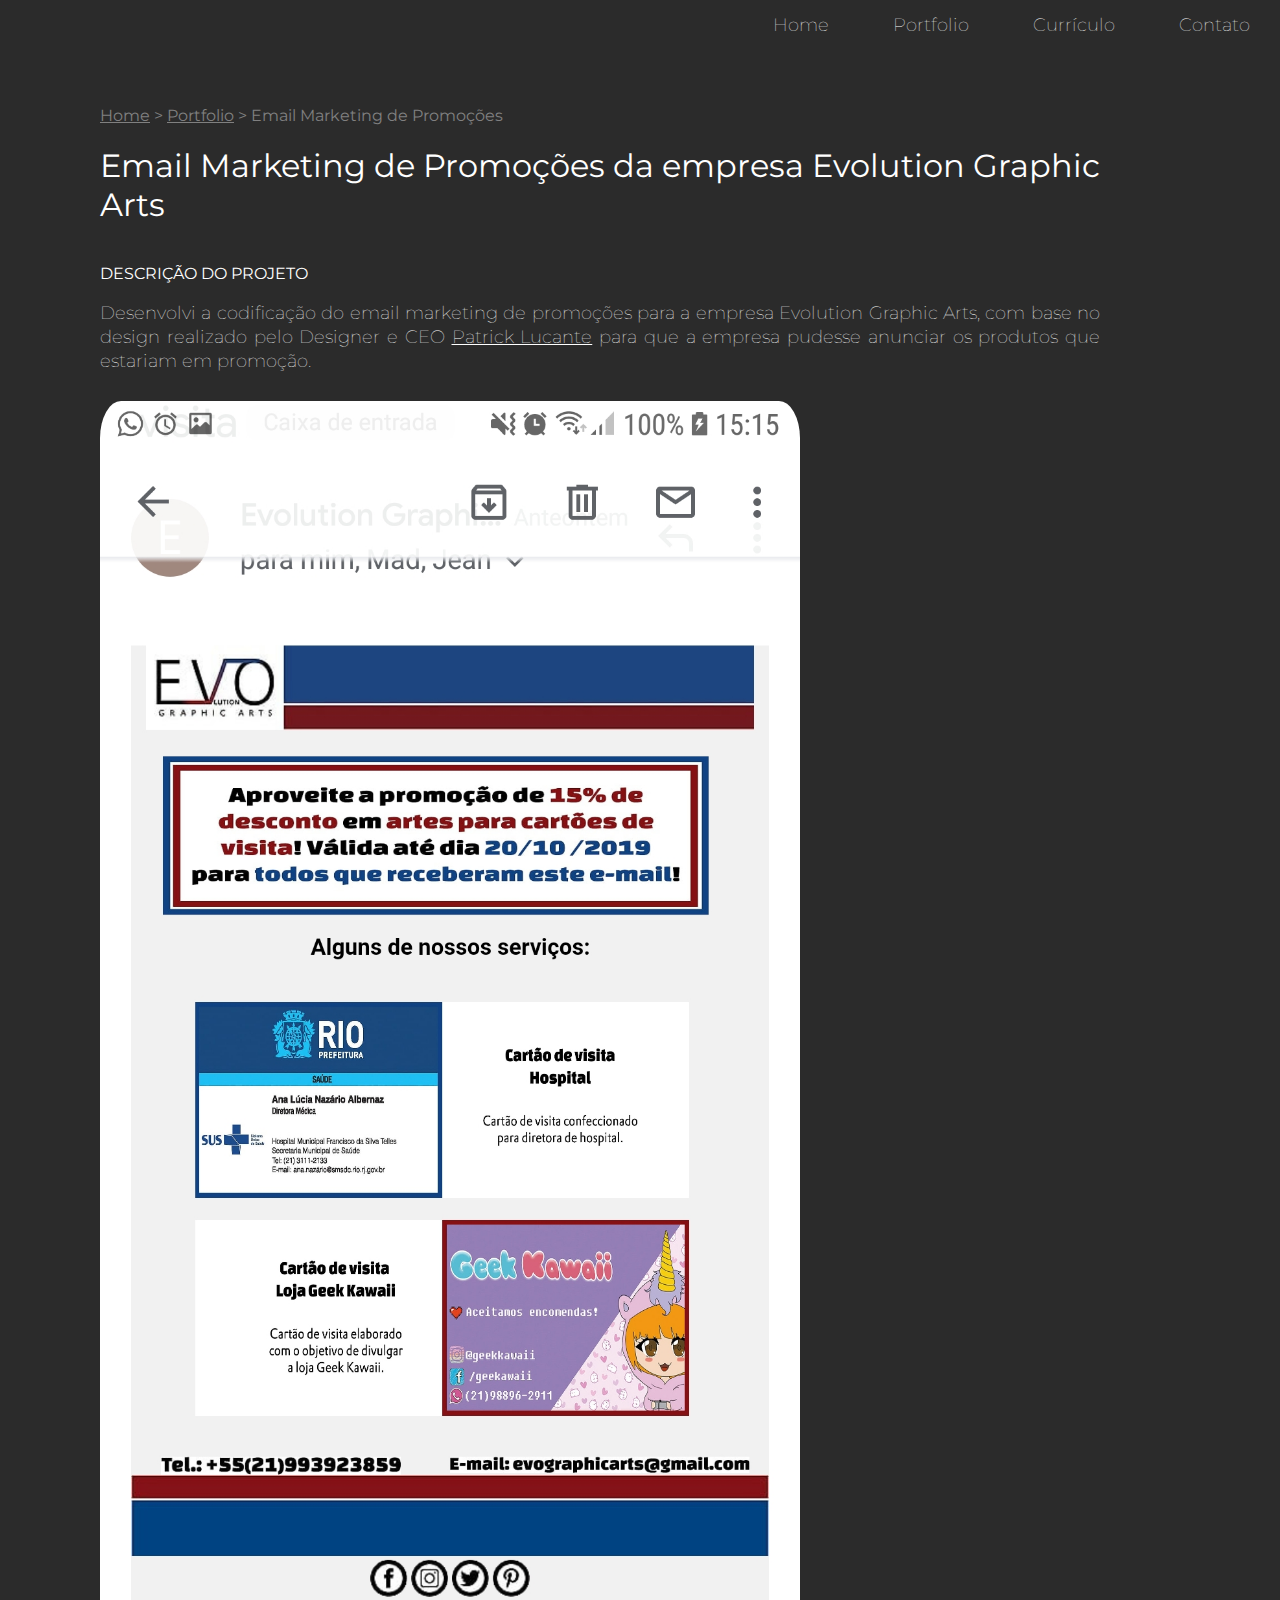
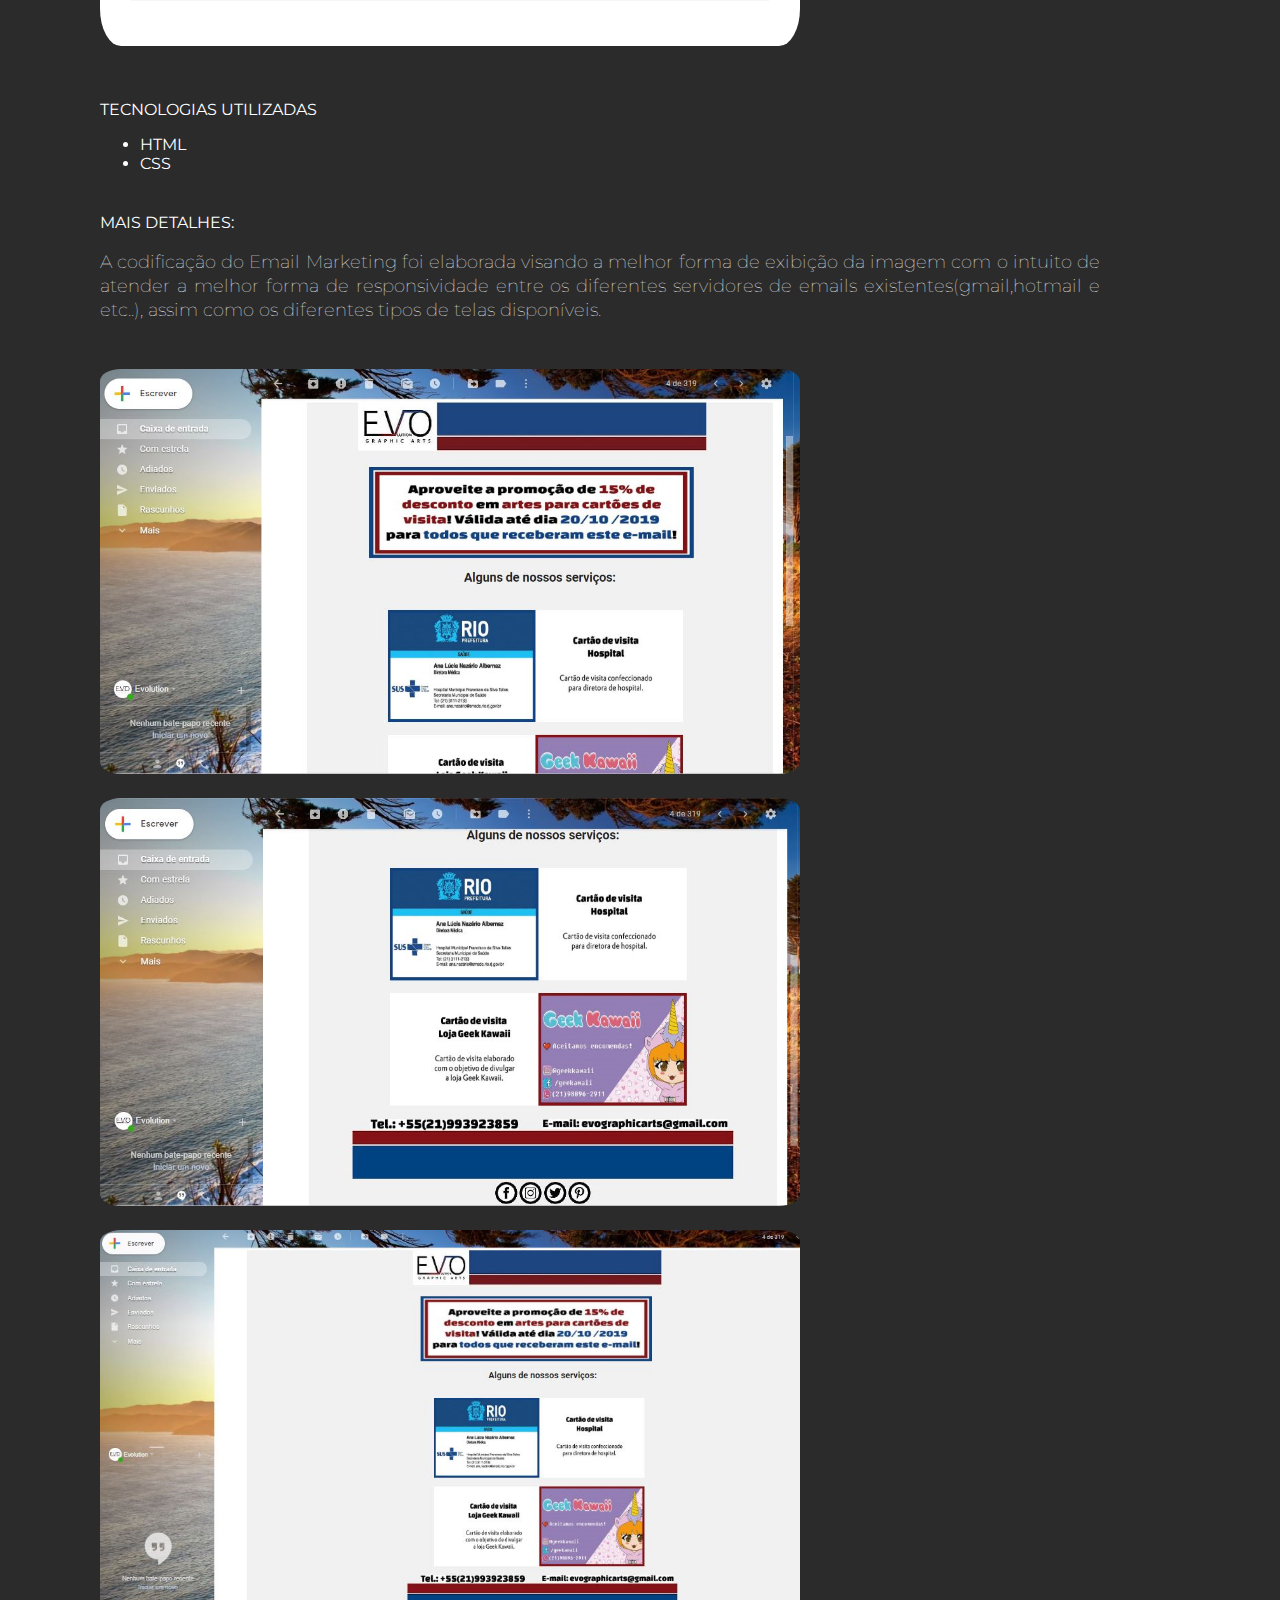
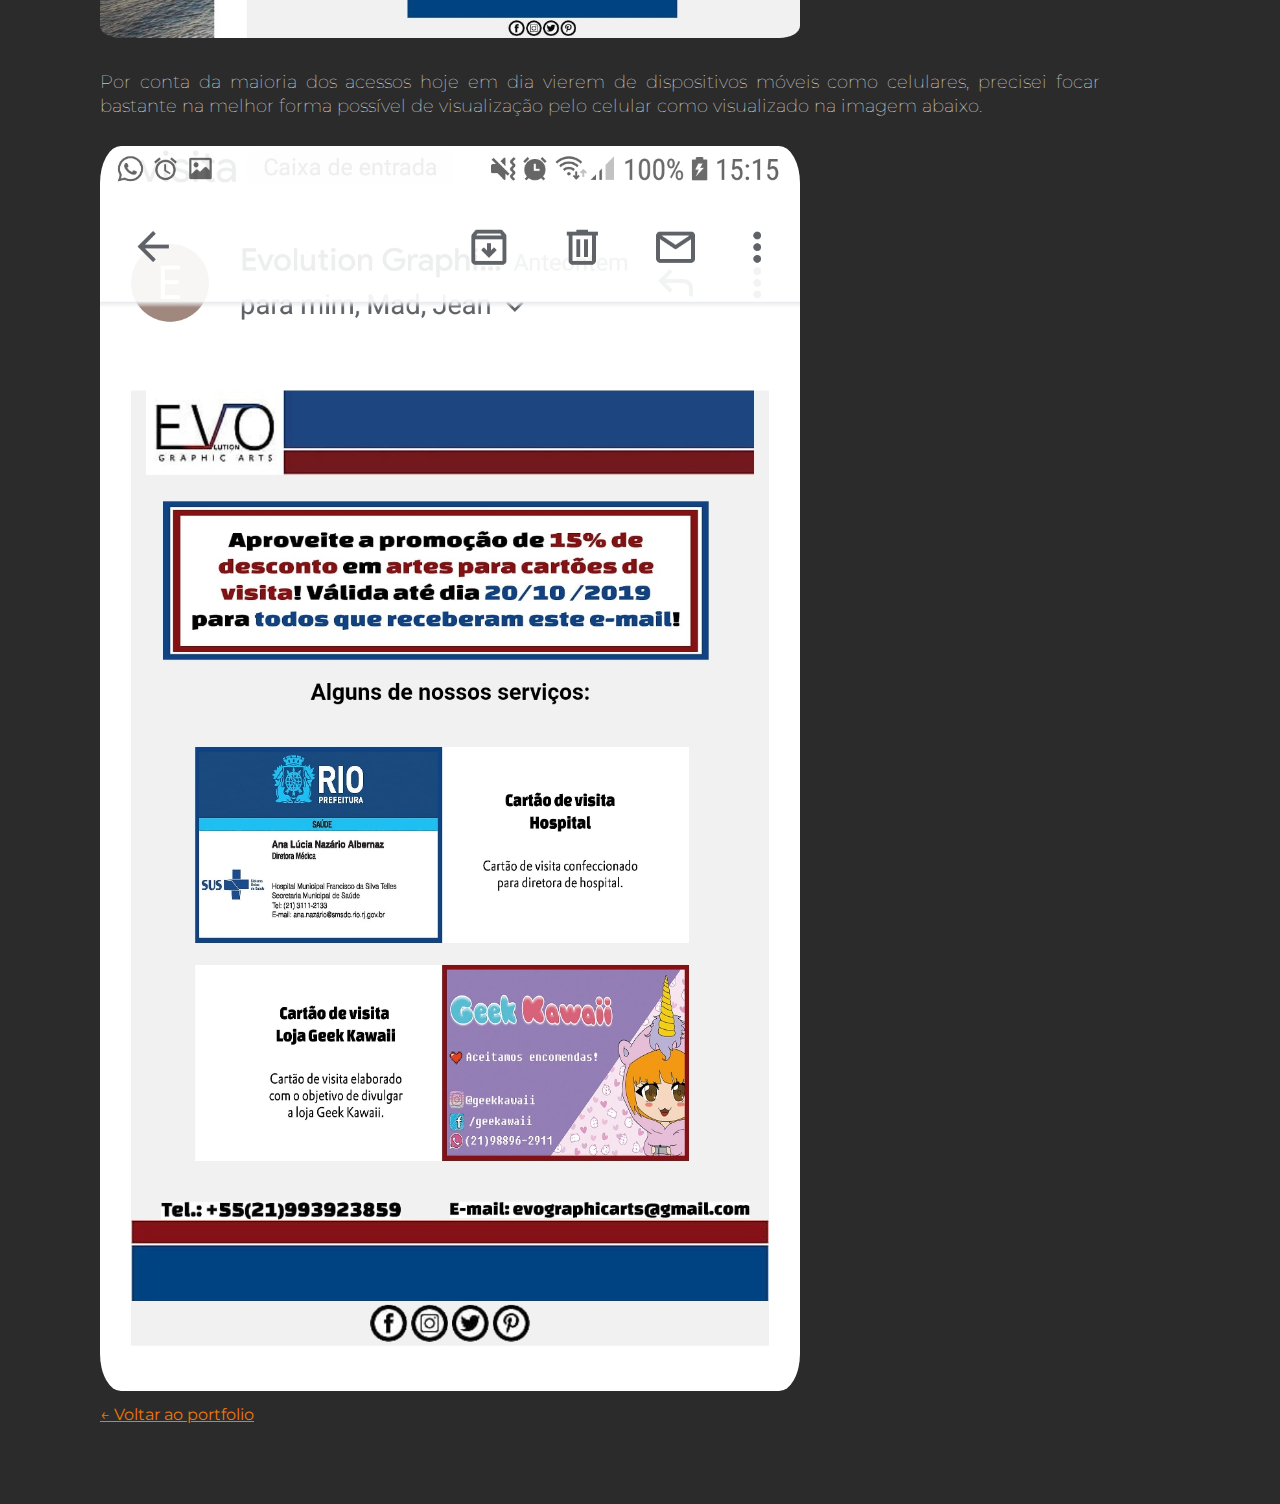
<file: portfolio/evomailpromocao.html>
<!DOCTYPE html>

<html>

	<head>
		<title>Email Marketing Promoção-Evolution Graphic Arts</title>

		<meta charset="utf-8">
		<link rel="stylesheet" href="../css/styles.css">
		<link href="https://fonts.googleapis.com/css?family=Montserrat:100,400" rel="stylesheet">
		<script type="text/javascript" src="../js/scripts.js"></script>
		<meta name="viewport" content="width=device-width, inital-scale=1.0">


	</head>


	<body>

			<div id="navigation" class="navigation">
				<ul>
					<li><a href="../index.html">Home</a></li>
					<li><a href="../portfolio.html">Portfolio</a></li>
					<li><a href="../curriculo.html">Currículo</a></li>
					<li><a href="../contato.html">Contato</a></li>
					<li id="threeline-icon" class="threeline-icon" onclick="openNav()">&#9776;</li>
				</ul>
			</div>


						
			<div class="main">
				
				
				<ul class="caminho">
					<li><a href="../index.html">Home</a></li>
					<li>></li>
					<li><a href="../portfolio.html">Portfolio</a></li>
					<li>></li>
					<li>Email Marketing de Promoções</li>
				</ul>

				<h1>Email Marketing de Promoções da empresa Evolution Graphic Arts</h1>

				

				<h2>Descrição do projeto</h2>

				<p>Desenvolvi a codificação do email marketing de promoções 
					para a empresa Evolution Graphic Arts,
					com base no design realizado pelo Designer e CEO <a href="https://www.behance.net/evolutiongraphicarts" class="navigation">Patrick Lucante</a>
					 para que a empresa pudesse anunciar os 
					produtos que estariam em promoção.</p>

					<img class="foto-trabalhos"  src="../img/trabalhos/Email Marketing Evo Promoção/promocaocell.jpg">
				

				<h2>Tecnologias Utilizadas</h2>
				<ul>
					<li class="li">HTML</li>
					<li class="li">CSS</li>
					
				</ul>
			
				<h2>Mais Detalhes:</h2>

				<p>A codificação do Email Marketing foi elaborada visando a melhor forma de exibição da imagem
					com o intuito de atender a melhor forma de responsividade entre os diferentes
					 servidores de emails existentes(gmail,hotmail e etc..),
					assim como os diferentes tipos de telas disponíveis. 
					</p>
	

				<br>
				<img class="foto-trabalhos"  src="../img/trabalhos/Email Marketing Evo Promoção/Emailpromocao1.png"  alt="Promocaoprimeiraimg">
				
				<br>
				<img class="foto-trabalhos"  src="../img/trabalhos/Email Marketing Evo Promoção/Emailpromocao2.png"  alt="Promocaosegundaimg">
				<br>
				<img class="foto-trabalhos"  src="../img/trabalhos/Email Marketing Evo Promoção/Emailpromocao3.png"  alt="Promocaoterceiraimg">

				<p>Por conta da maioria dos acessos hoje em dia vierem de dispositivos móveis como celulares,
					precisei focar bastante na melhor forma possível de visualização pelo celular como visualizado na imagem abaixo.
						</p>

				<img class="foto-trabalhos"  src="../img/trabalhos/Email Marketing Evo Promoção/promocaocell.jpg"  alt="Página Work Evolution Graphic Arts">
				



				<br>
				<a class="back-link" href="../portfolio.html">&larr; Voltar ao portfolio<a>

			</div>	

			

	</body>

</html>
</file>
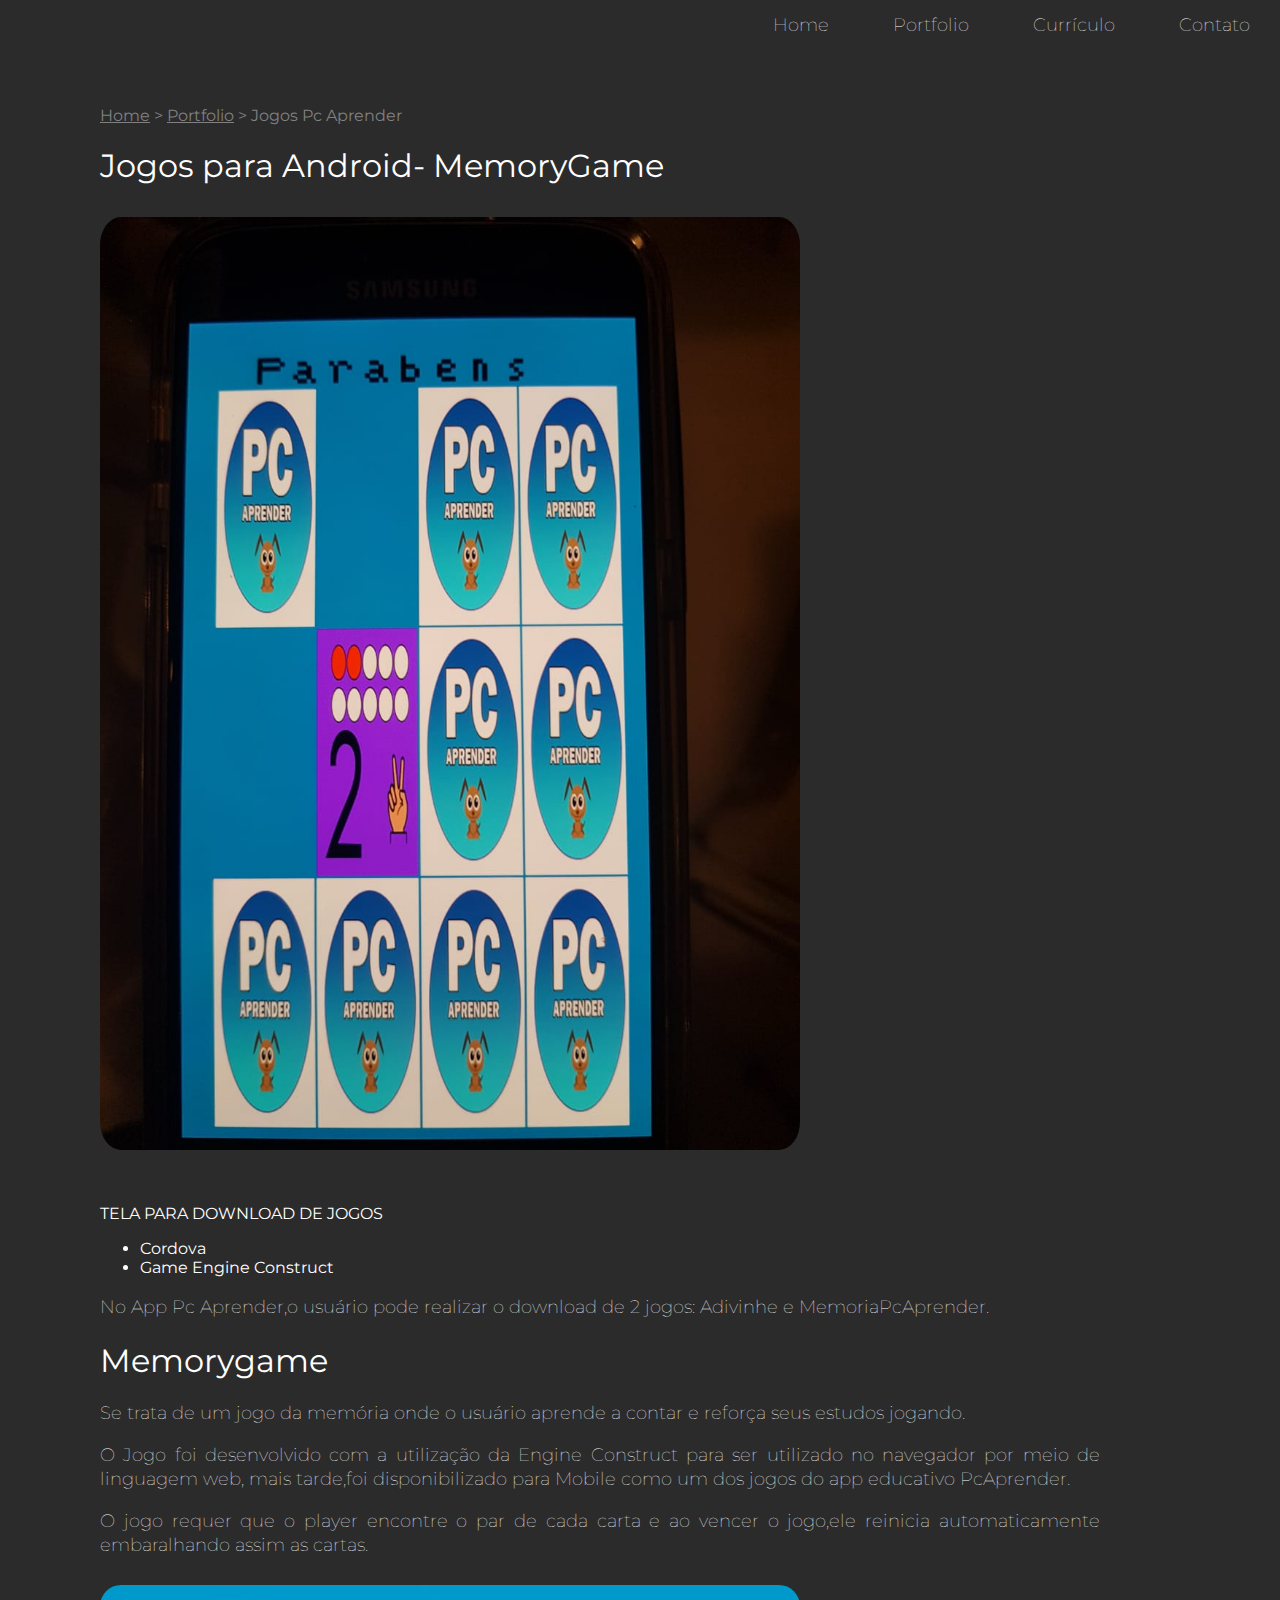
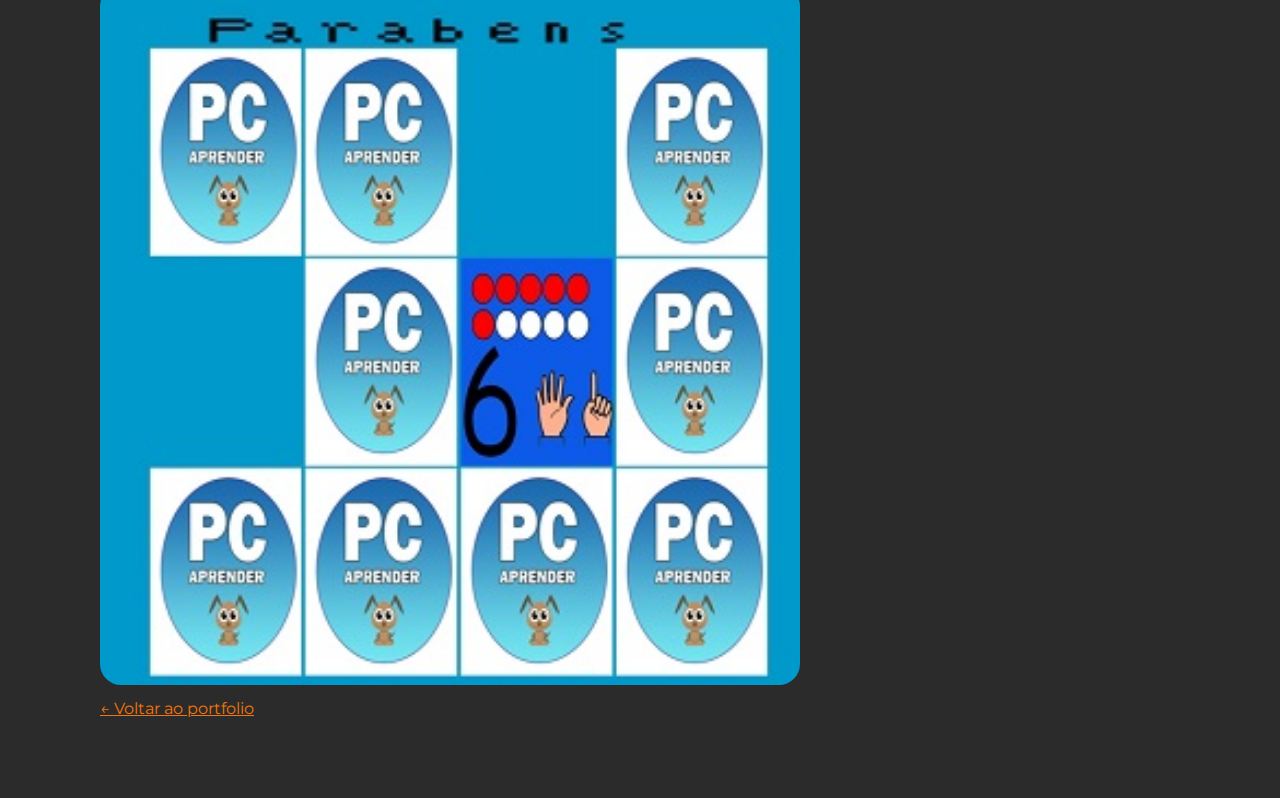
<file: portfolio/MemoryGame.html>
<!DOCTYPE html>

<html>

	<head>
		<title>Jogos - Android</title>

		<meta charset="utf-8">
		<link rel="stylesheet" href="../css/styles.css">
		<link href="https://fonts.googleapis.com/css?family=Montserrat:100,400" rel="stylesheet">
		<script type="text/javascript" src="../js/scripts.js"></script>
		<meta name="viewport" content="width=device-width, inital-scale=1.0">


	</head>


	<body>

			<div id="navigation" class="navigation">
				<ul>
					<li><a href="../index.html">Home</a></li>
					<li><a href="../portfolio.html">Portfolio</a></li>
					<li><a href="../curriculo.html">Currículo</a></li>
					<li><a href="../contato.html">Contato</a></li>
					<li id="threeline-icon" class="threeline-icon" onclick="openNav()">&#9776;</li>
				</ul>
			</div>


						
			<div class="main">
				
				
				<ul class="caminho">
					<li><a href="../index.html">Home</a></li>
					<li>></li>
					<li><a href="../portfolio.html">Portfolio</a></li>
					<li>></li>
					<li>Jogos Pc Aprender</li>
				</ul>

				<h1>Jogos para Android- MemoryGame</h1>

				<img class="foto-trabalhos" src="../img/trabalhos/memoriapcaprender.jpeg" alt="Jogos para Android">

				<h2>Tela para Download de Jogos</h2>

				<ul>
					<li class="li">Cordova</li>
					<li class="li">Game Engine Construct</li>
	
				</ul>

				
				<p>No App Pc Aprender,o usuário pode realizar o download de 2 jogos: Adivinhe e MemoriaPcAprender.</p>

				<header>
					<h1>Memorygame</h1>

					<p>Se trata de um jogo da memória onde o usuário aprende a contar e reforça seus estudos jogando.</p>
					<p>O Jogo foi desenvolvido com a utilização da Engine Construct para ser utilizado no navegador por meio de linguagem web,
						mais tarde,foi disponibilizado para Mobile como um dos jogos do app educativo PcAprender. 
					</p>
					<p>O jogo requer que o player encontre o par de cada carta e ao vencer o jogo,ele reinicia automaticamente embaralhando assim as cartas.</p>
				</header>

				<img class="foto-trabalhos" src="../img/trabalhos/JogoMemoriaCellTela.jpg" alt="Jogo da Memoria com números">	
				
				
				
				

				<br>
				<a class="back-link" href="../portfolio.html">&larr; Voltar ao portfolio<a>

			</div>	

			

	</body>

</html>
</file>
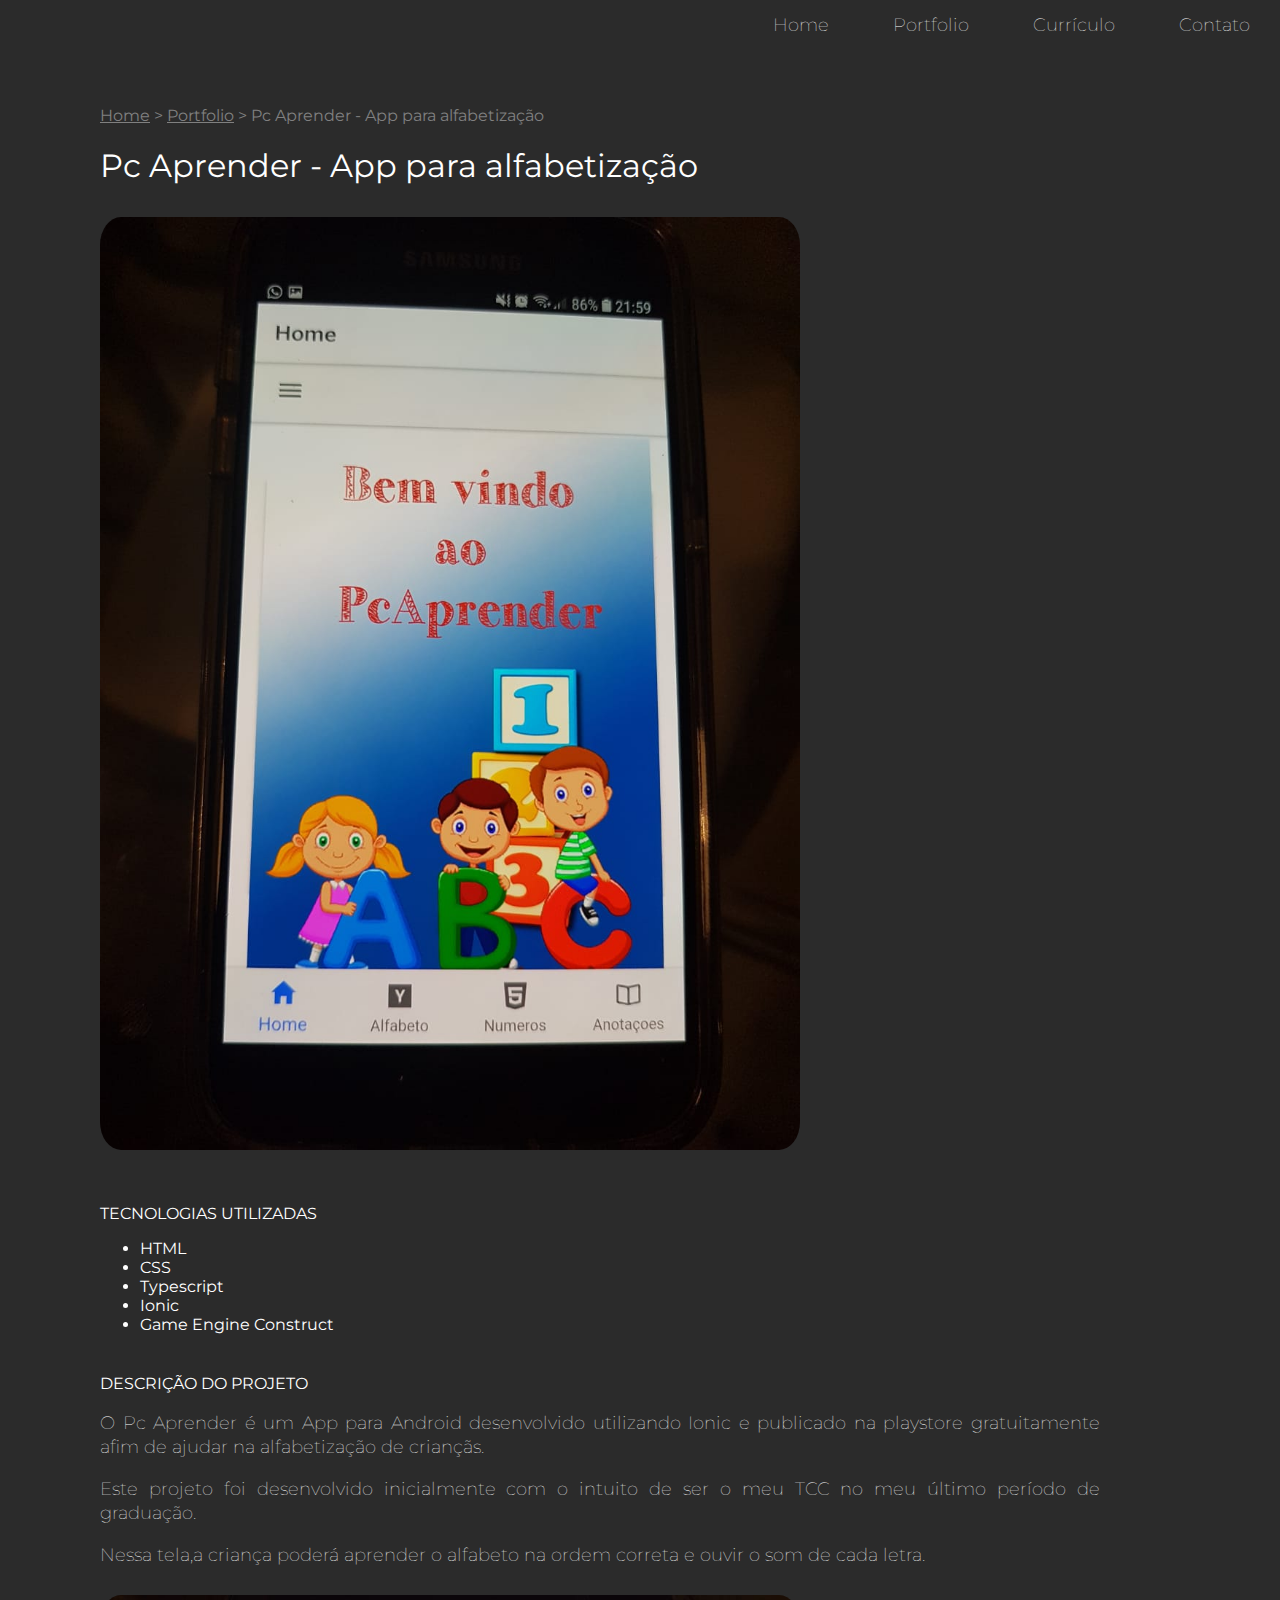
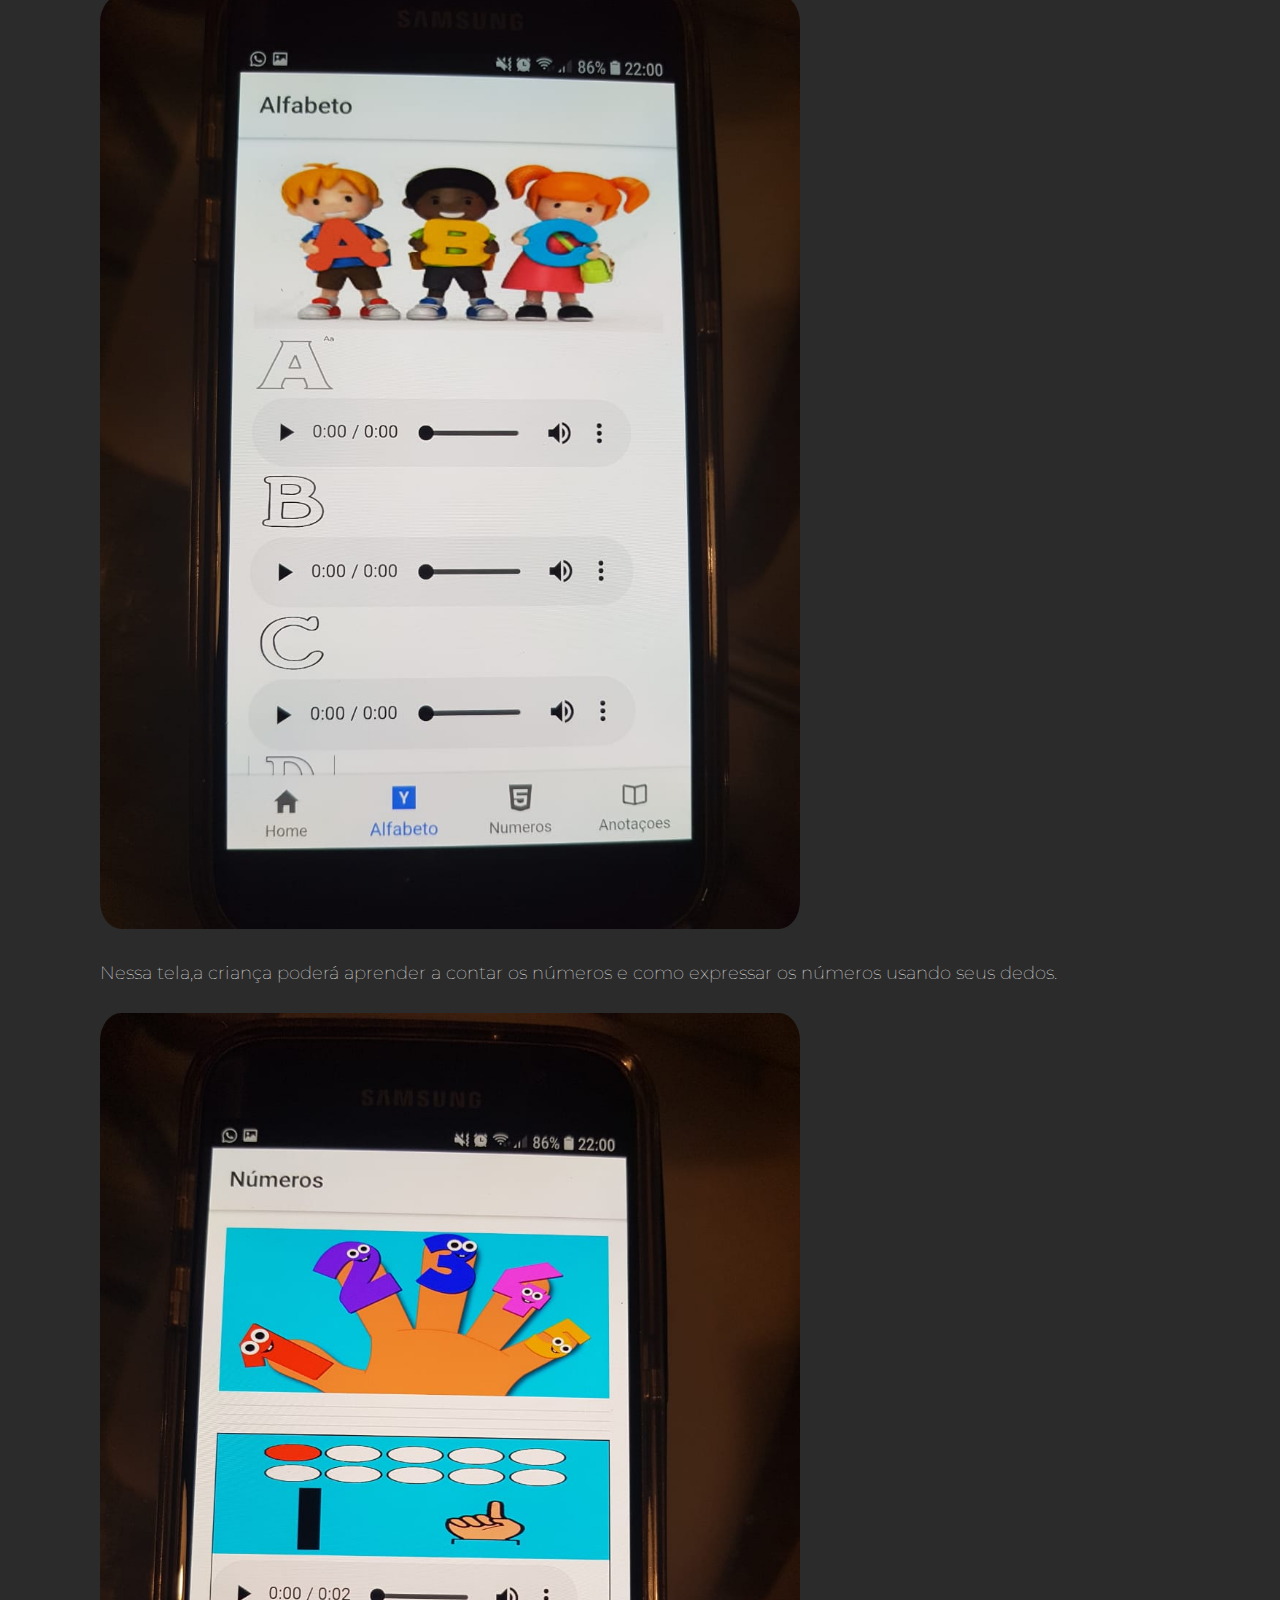
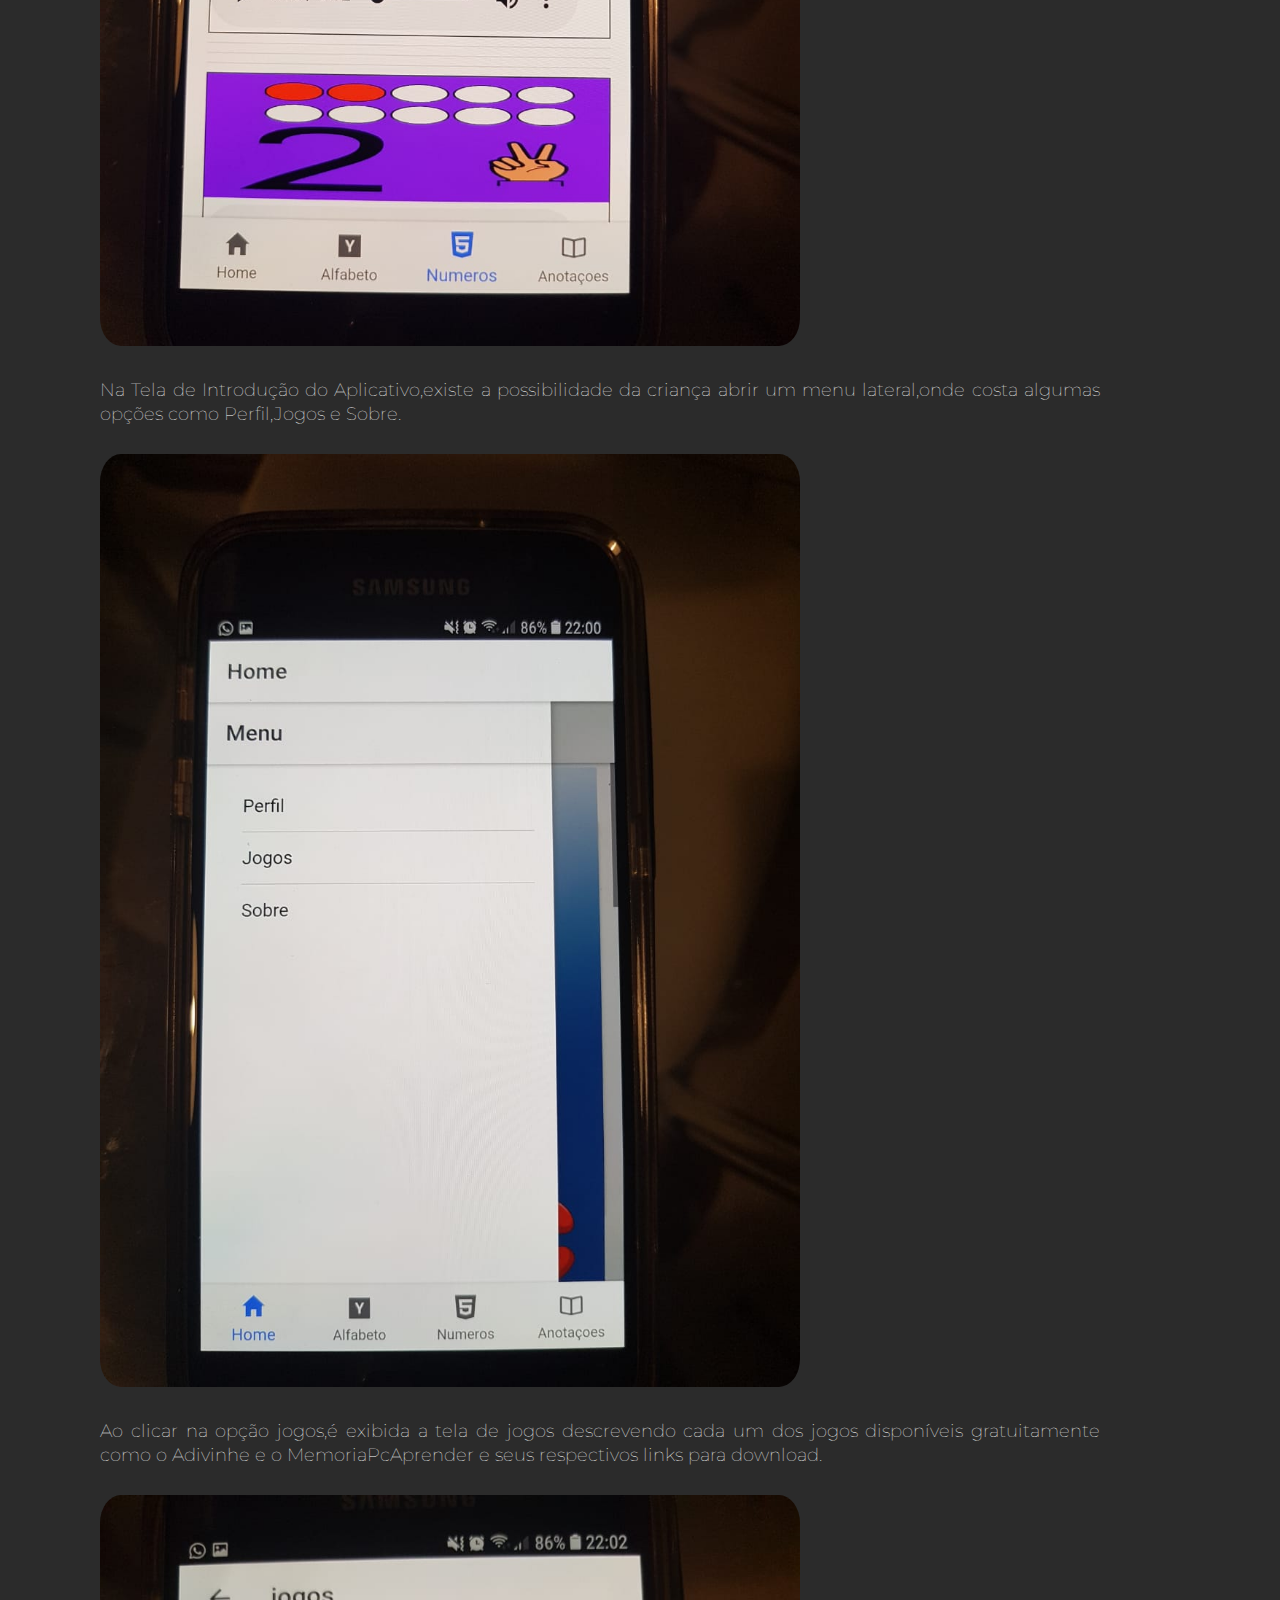
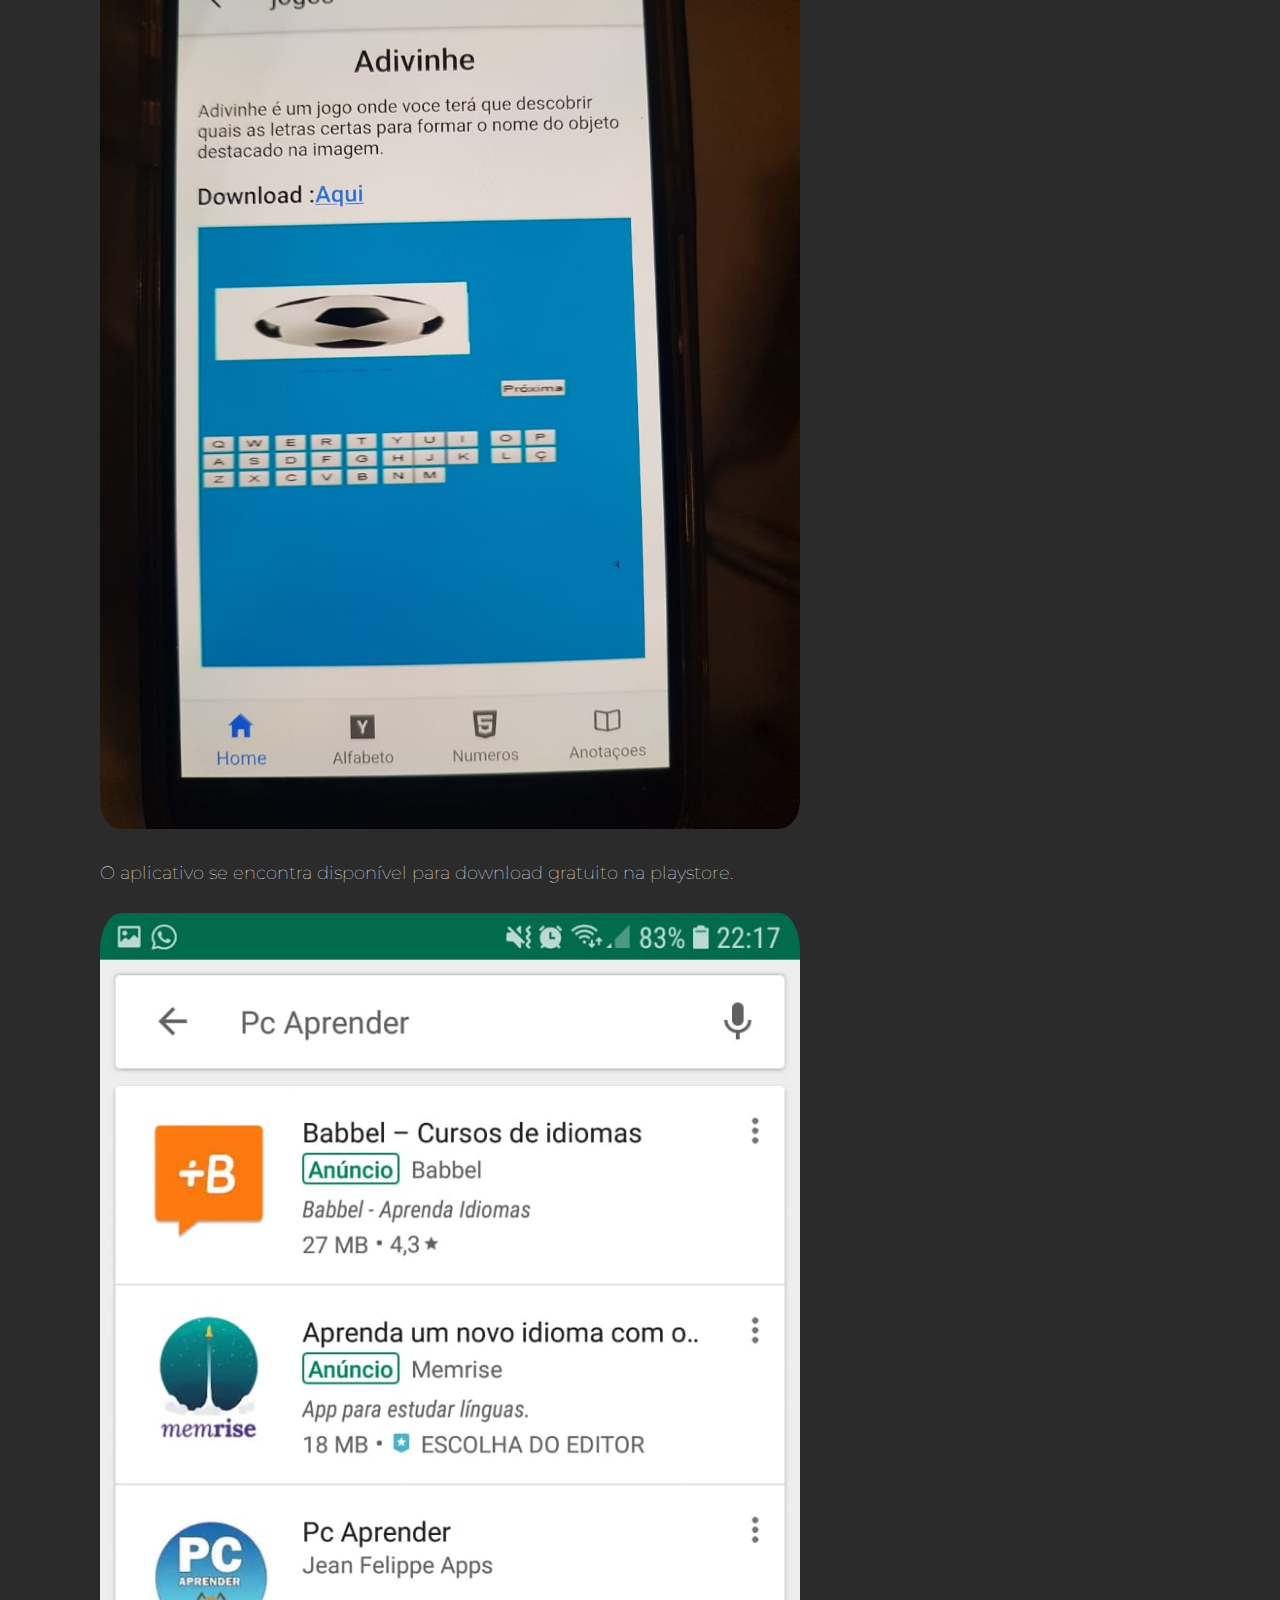
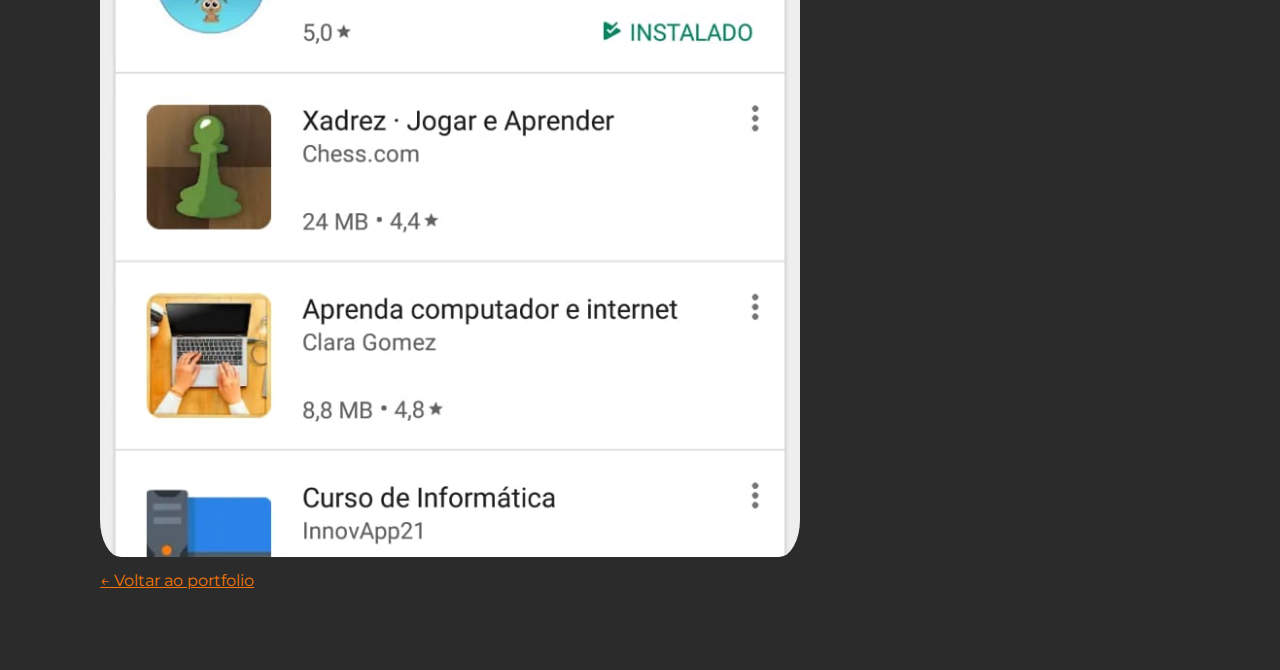
<file: portfolio/pcaprenderapp.html>
<!DOCTYPE html>

<html>

	<head>
		<title>PC Aprender - App para alfabetização</title>

		<meta charset="utf-8">
		<link rel="stylesheet" href="../css/styles.css">
		<link href="https://fonts.googleapis.com/css?family=Montserrat:100,400" rel="stylesheet">
		<script type="text/javascript" src="../js/scripts.js"></script>
		<meta name="viewport" content="width=device-width, inital-scale=1.0">


	</head>


	<body>

			<div id="navigation" class="navigation">
				<ul>
					<li><a href="../index.html">Home</a></li>
					<li><a href="../portfolio.html">Portfolio</a></li>
					<li><a href="../curriculo.html">Currículo</a></li>
					<li><a href="../contato.html">Contato</a></li>
					<li id="threeline-icon" class="threeline-icon" onclick="openNav()">&#9776;</li>
				</ul>
			</div>


						
			<div class="main">
				
				
				<ul class="caminho">
					<li><a href="../index.html">Home</a></li>
					<li>></li>
					<li><a href="../portfolio.html">Portfolio</a></li>
					<li>></li>
					<li>Pc Aprender - App para alfabetização</li>
				</ul>

				<h1>Pc Aprender - App para alfabetização</h1>

				<img class="foto-trabalhos" src="../img/trabalhos/Intro.jpeg" alt="Imagem Pc Aprender">

				<h2>Tecnologias Utilizadas</h2>
				<ul>
					<li class="li">HTML</li>
					<li class="li">CSS</li>
					<li class="li">Typescript</li>
					<li class="li">Ionic</li>
					<li class="li">Game Engine Construct</li>
	
				</ul>

				<h2>Descrição do projeto</h2>

				<p>O Pc Aprender é um App para Android desenvolvido utilizando Ionic e publicado na playstore gratuitamente afim de ajudar na alfabetização de criançãs.</p>

				<p>Este projeto foi desenvolvido inicialmente com o intuito de ser o meu TCC no meu último período de graduação.</p>

				<p>Nessa tela,a criança poderá  aprender o alfabeto na ordem correta e ouvir o som de cada letra.</p>

				<img class="foto-trabalhos" src="../img/trabalhos/alfabeto.jpeg"  alt="Tela Alfabeto">

				<p>Nessa tela,a criança poderá  aprender a contar os números e como expressar os números usando seus dedos.</p>
			
				<img class="foto-trabalhos" src="../img/trabalhos/numeros.jpeg" alt="Tela Numeros">

				
				<p>Na Tela de Introdução do Aplicativo,existe a possibilidade da criança abrir um menu lateral,onde costa algumas opções como Perfil,Jogos e Sobre.</p>
			
				<img class="foto-trabalhos" src="../img/trabalhos/submenu.jpeg" alt="Menu Lateral">

				
				<p>Ao clicar na opção jogos,é exibida a tela de jogos descrevendo cada um dos jogos disponíveis gratuitamente como o Adivinhe e o MemoriaPcAprender e seus respectivos links para download.</p>
			
				<img class="foto-trabalhos" src="../img/trabalhos/jogos.jpeg" alt="Tela de Jogos">

				
				<p>O aplicativo se encontra disponível para download gratuito na playstore.</p>
			
				<img class="foto-trabalhos" src="../img/trabalhos/pcaprenderplaystore.jpeg" alt="App publicado na PlayStore">

				
				
				<br>
				<a class="back-link" href="../portfolio.html">&larr; Voltar ao portfolio<a>

			</div>	

			

	</body>

</html>
</file>
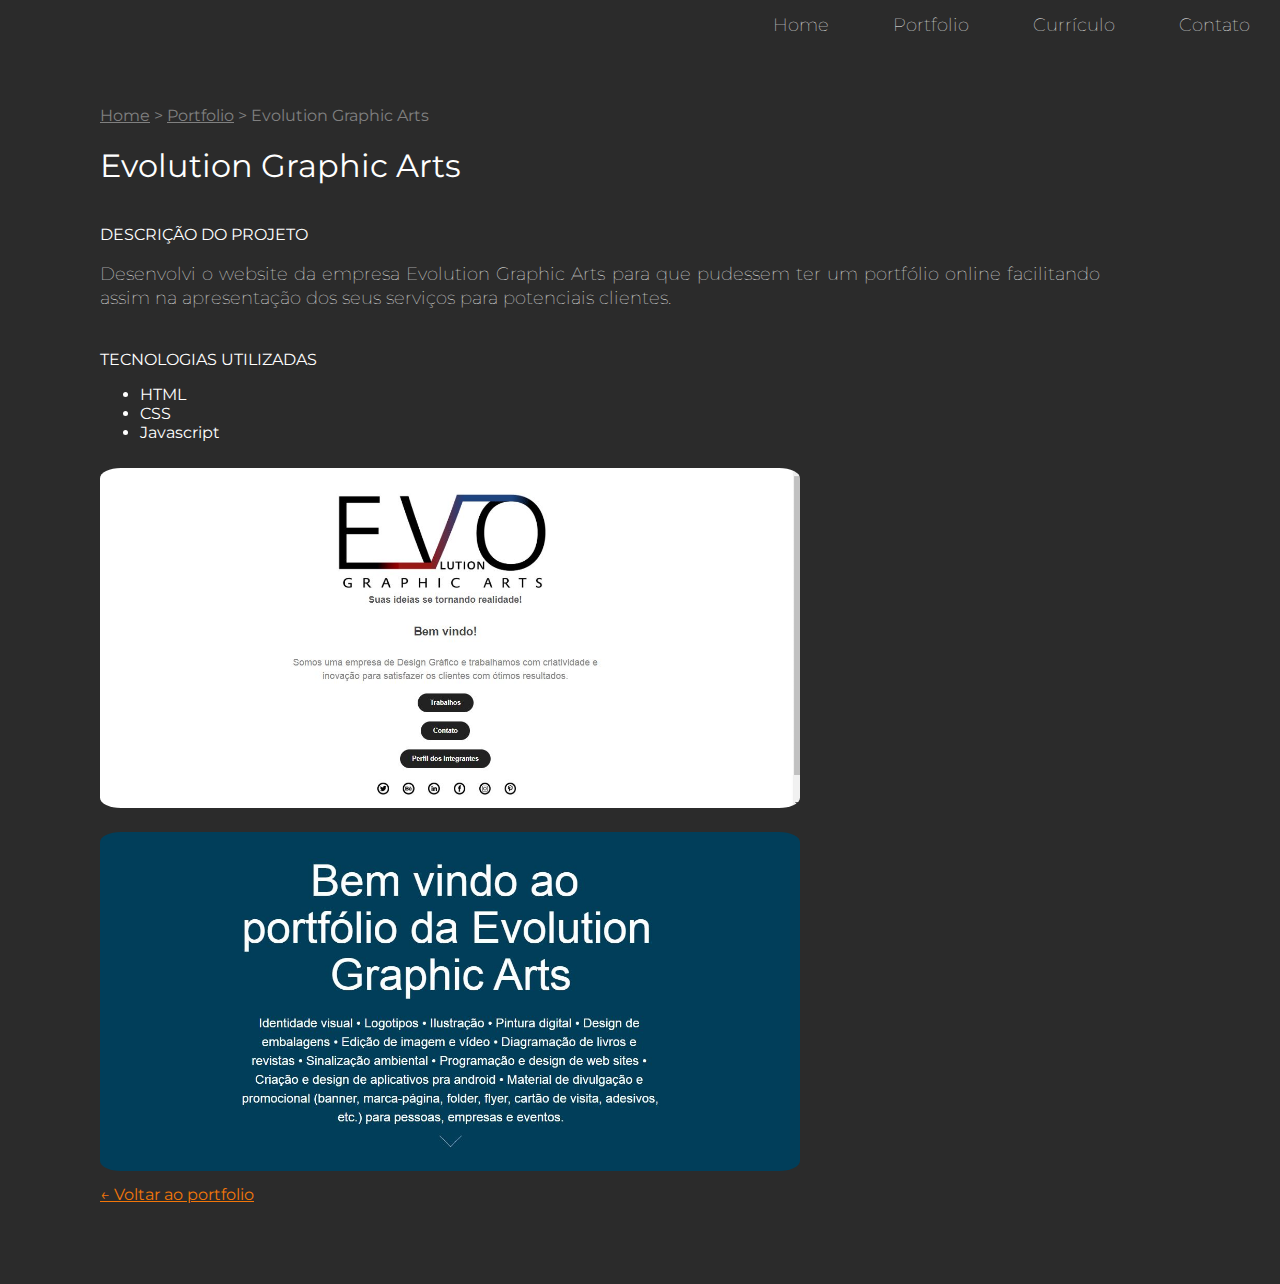
<file: portfolio/portfolioevolution.html>
<!DOCTYPE html>

<html>

	<head>
		<title>Portfolio Online-Evolution Graphic Arts</title>

		<meta charset="utf-8">
		<link rel="stylesheet" href="../css/styles.css">
		<link href="https://fonts.googleapis.com/css?family=Montserrat:100,400" rel="stylesheet">
		<script type="text/javascript" src="../js/scripts.js"></script>
		<meta name="viewport" content="width=device-width, inital-scale=1.0">


	</head>


	<body>

			<div id="navigation" class="navigation">
				<ul>
					<li><a href="../index.html">Home</a></li>
					<li><a href="../portfolio.html">Portfolio</a></li>
					<li><a href="../curriculo.html">Currículo</a></li>
					<li><a href="../contato.html">Contato</a></li>
					<li id="threeline-icon" class="threeline-icon" onclick="openNav()">&#9776;</li>
				</ul>
			</div>


						
			<div class="main">
				
				
				<ul class="caminho">
					<li><a href="../index.html">Home</a></li>
					<li>></li>
					<li><a href="../portfolio.html">Portfolio</a></li>
					<li>></li>
					<li>Evolution Graphic Arts</li>
				</ul>

				<h1>Evolution Graphic Arts</h1>

				
				<h2>Descrição do projeto</h2>

				<p>Desenvolvi o website da empresa Evolution Graphic Arts para que pudessem ter um portfólio online facilitando assim na apresentação dos seus serviços para potenciais clientes.</p>
				<h2>Tecnologias Utilizadas</h2>
				<ul>
					<li class="li">HTML</li>
					<li class="li">CSS</li>
					<li class="li">Javascript</li>
				</ul>
				<img class="foto-trabalhos" src="../img/trabalhos/PortfolioEvolution/HomePage.png"  alt="Página Home Evolution Graphic Arts">
				
				<img class="foto-trabalhos" src="../img/trabalhos/PortfolioEvolution/WorkPage.png"  alt="Página Work Evolution Graphic Arts">
				
				<br>
				<a class="back-link" href="../portfolio.html">&larr; Voltar ao portfolio<a>

			</div>	

			

	</body>

</html>
</file>
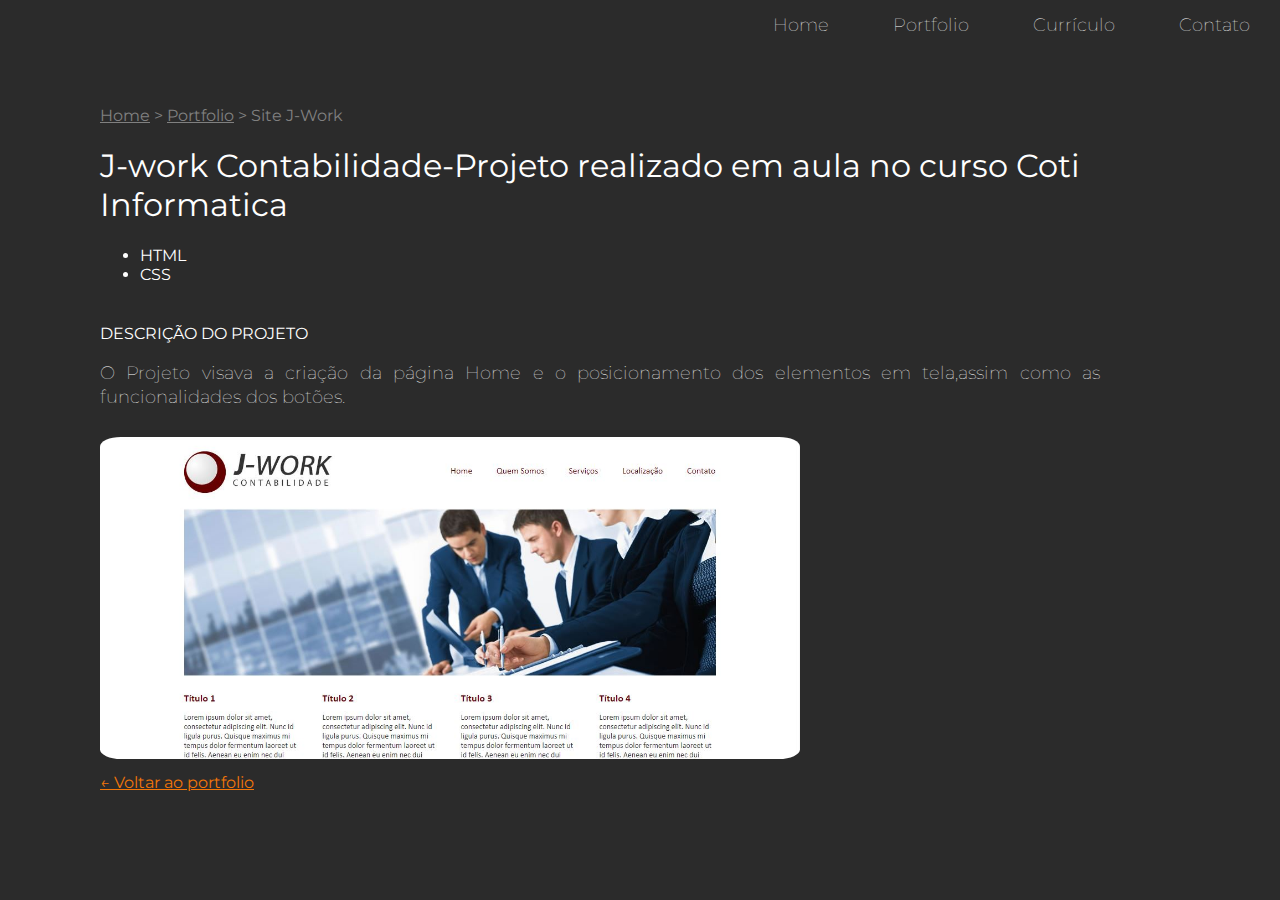
<file: portfolio/site-jwork.html>
<!DOCTYPE html>

<html>

	<head>
		<title>Site J-Work(projeto no curso Coti-Informatica)</title>

		<meta charset="utf-8">
		<link rel="stylesheet" href="../css/styles.css">
		<link href="https://fonts.googleapis.com/css?family=Montserrat:100,400" rel="stylesheet">
		<script type="text/javascript" src="../js/scripts.js"></script>
		<meta name="viewport" content="width=device-width, inital-scale=1.0">


	</head>


	<body>

			<div id="navigation" class="navigation">
				<ul>
					<li><a href="../index.html">Home</a></li>
					<li><a href="../portfolio.html">Portfolio</a></li>
					<li><a href="../curriculo.html">Currículo</a></li>
					<li><a href="../contato.html">Contato</a></li>
					<li id="threeline-icon" class="threeline-icon" onclick="openNav()">&#9776;</li>
				</ul>
			</div>


						
			<div class="main">
				
				
				<ul class="caminho">
					<li><a href="../index.html">Home</a></li>
					<li>></li>
					<li><a href="../portfolio.html">Portfolio</a></li>
					<li>></li>
					<li>Site J-Work</li>
				</ul>

				<h1>J-work Contabilidade-Projeto realizado em aula no curso Coti Informatica</h1>

				<ul>
					<li class="li">HTML</li>
					<li class="li">CSS</li>
	
				</ul>

				
				<h2>Descrição do projeto</h2>

				<p>O Projeto visava a criação da página Home e o posicionamento dos elementos em tela,assim como as funcionalidades dos botões.</p>
				<img class="foto-trabalhos" src="../img/trabalhos/PortfolioContabilidade/PortEmpresadeContabilidade.JPG"  alt="Página Home J-Work">
				
				
				<br>
				<a class="back-link" href="../portfolio.html">&larr; Voltar ao portfolio<a>

			</div>	

			

	</body>

</html>
</file>
<file: css/styles.css>
html,body {
	margin: 0;
	padding: 0;


}

body {
	background-color: #2b2b2b;
	font-family: 'Montserrat', sans-serif;
}


.navigation {
	background-color: #2b2b2b;
	color: white;
	height: 50px;

	animation-name: navegacao;
	animation-duration: 2s;
}




.navigation ul {
	margin-top: 0;
	list-style: none;
	padding-left: 0;
	text-align: right;
	height: 50px;

}

.navigation li {
	display: inline-block;
	padding-left: 30px;
	padding-right: 30px;
	line-height: 50px;
	font-size: 18px;
	font-weight: 100;
}

.navigation a {
	color: white;
	text-decoration: none;
}

.navigation a:hover {
	color: #f27609;
}

.navigation li.threeline-icon {
	display: none;
}

.navigation li.threeline-icon:hover {
	color: #f27609;
	cursor: pointer;
}

.capa {
	color: white;
	vertical-align: top;
	padding-bottom: 20px;
}

.capa span {
	color: #f27609;
	display: block;
}

.capa div {
	display: inline-block;
	height: 650px;
}

.profile-pic {
	width: 40%;
	text-align: center;

	animation-name: profile-capa;
	animation-duration: 2s;
}

.profile-pic img {
	width: 320px;
	border-radius: 320px;
	margin-top: 200px;
}


.profile-title {
	vertical-align: top;
	width: 59%;

		animation-name: titulo-capa;
		animation-duration: 2s;

}

.profile-title h1 {
	text-transform: uppercase;
	font-size: 58px;
	margin-top: 200px;
	font-weight: 400;
	line-height: 54px;
}

.profile-title h2 {
	font-size: 16px;
	font-weight: 100;
	margin-top: -26px;
}


.main {
	padding: 40px 180px 80px 100px;

	animation-name: conteudo;
	animation-duration: 2s;

}

.cv-pic {
	float: left;
	width: 280px;
	margin-right: 20px;
	margin-bottom: 20px;
}

.main h1 {
	color: white;
	font-weight: normal;
}

.li{
	color: white;
	font-weight: normal;
}

.main h2 {
	color: white;
	font-size: 16px;
	text-transform: uppercase;
	font-weight: normal;
	margin-top: 40px;
}

.main h3 {
	color: #f27609;
	font-size: 12px;
	text-transform: uppercase;

}

.main p {
	color: white;
	font-size: 18px;
	font-weight: 100;
	line-height: 24px;
	text-align: justify;
}


.caminho {
	list-style: none;
	padding-left: 0;
	color: grey;
}

.caminho li {
	display: inline-block;

}

.caminho a {
	color: grey;
}

.social-img {
	width: 50px;
	margin-right: 10px;
}

.miniatura {
	width:320px;
	height:320px;;
	display: inline-block;

	margin-right:15px;
	margin-bottom: 15px;
	background-size: contain;
	overflow: hidden;
	border: 2px solid black;
	border-radius: 5px;
	word-wrap: break-word;
	/*
	max-width: 100%;
	background-size: auto 100%;
	*/
}

.miniatura a {
	text-decoration: none;


	
}


.blackbox {
	width: 100%;
	height: 100%;
	background-color: black;
	opacity: 0;
	padding-top: 120px;
	transition: 1.5s;
	padding-bottom: 115px;
	word-wrap: break-word;
}


.blackbox:hover {
	opacity: 0.8;
	transition: 1s;

}

.blackbox-text {
	text-align: center;
	padding-bottom: 10%;
	font-size: 50%;
	word-wrap: break-word;
	padding-right: 10%;
	padding-left: 5%;
}

.blackbox-text h1 {
	
	color: #f27609;
	text-transform: uppercase;
	margin-top: 05%;
	word-wrap: break-word;
	
}

.blackbox-text h2 {
	text-transform: none;
	height: 500px;
	width: 500px;
	margin-top: 0;
}

.foto-trabalhos {
	width: 70%;
	border-radius: 03%;
	margin-bottom: 10px;
	margin-top: 10px;
}

.back-link {
	color: #f27609;
}


@keyframes profile-capa {
	0% {opacity: 0; transform: translate(0px,20px)}
	100% {opacity: 1; transform: translate(0px,0px)}
}

@keyframes titulo-capa {
	0% {opacity: 0; transform: translate(0px,-20px)}
	100% {opacity: 1; transform: translate(0px,0px)}
} 

@keyframes conteudo {
	0% {opacity: 0; transform: translate(-20px,0px)}
	100% {opacity: 1; transform: translate(0px,0px)}
} 

@keyframes navegacao {
	0% {opacity: 0;}
	50% {opacity: 0;}
	100% {opacity: 1}
} 




@media (max-width: 1000px) {


.navigation li {
	display: none;
}

.navigation li.threeline-icon {
	display: inline-block;
}


.capa div {
	display: block;
	height: auto;
}

.profile-pic {
	width: 100%;
}

.profile-pic img {
	max-width: 75%;
	margin-top: 00%;
	max-width: 80%;
}

.profile-title {
	text-align: center;
	width: 100%;
}

.profile-title h1 {
	margin-top: 30px;
	font-size: 36px;
	margin-left: 20px;
	margin-right: 20px;
}

.profile-title h2 {
	margin-top: 20px;
	margin-left: 20px;
	margin-right: 20px;
}

.main {
	padding: 10px 5% 40px 5%;
	overflow-wrap: break-word;
  	word-wrap: break-word;


}

.main p {
	text-align: left;
	line-height: 30px;

}

.caminho li {
	font-size: 12px;
}

.cv-pic {
	float: none;
	max-width: 100%;
	margin-right: 0px;
}






.blackbox {
	opacity: 0.8;
}

.menujs {
	height: auto;
}

.menujs ul {
	height: auto;
	text-align: center;
	padding-right: 15%;
	padding-left: 15%;

}

.menujs li {
	display: block;
	border-bottom: solid grey 1px;
	width: 100%;
	padding: 0;

}



}
</file>
